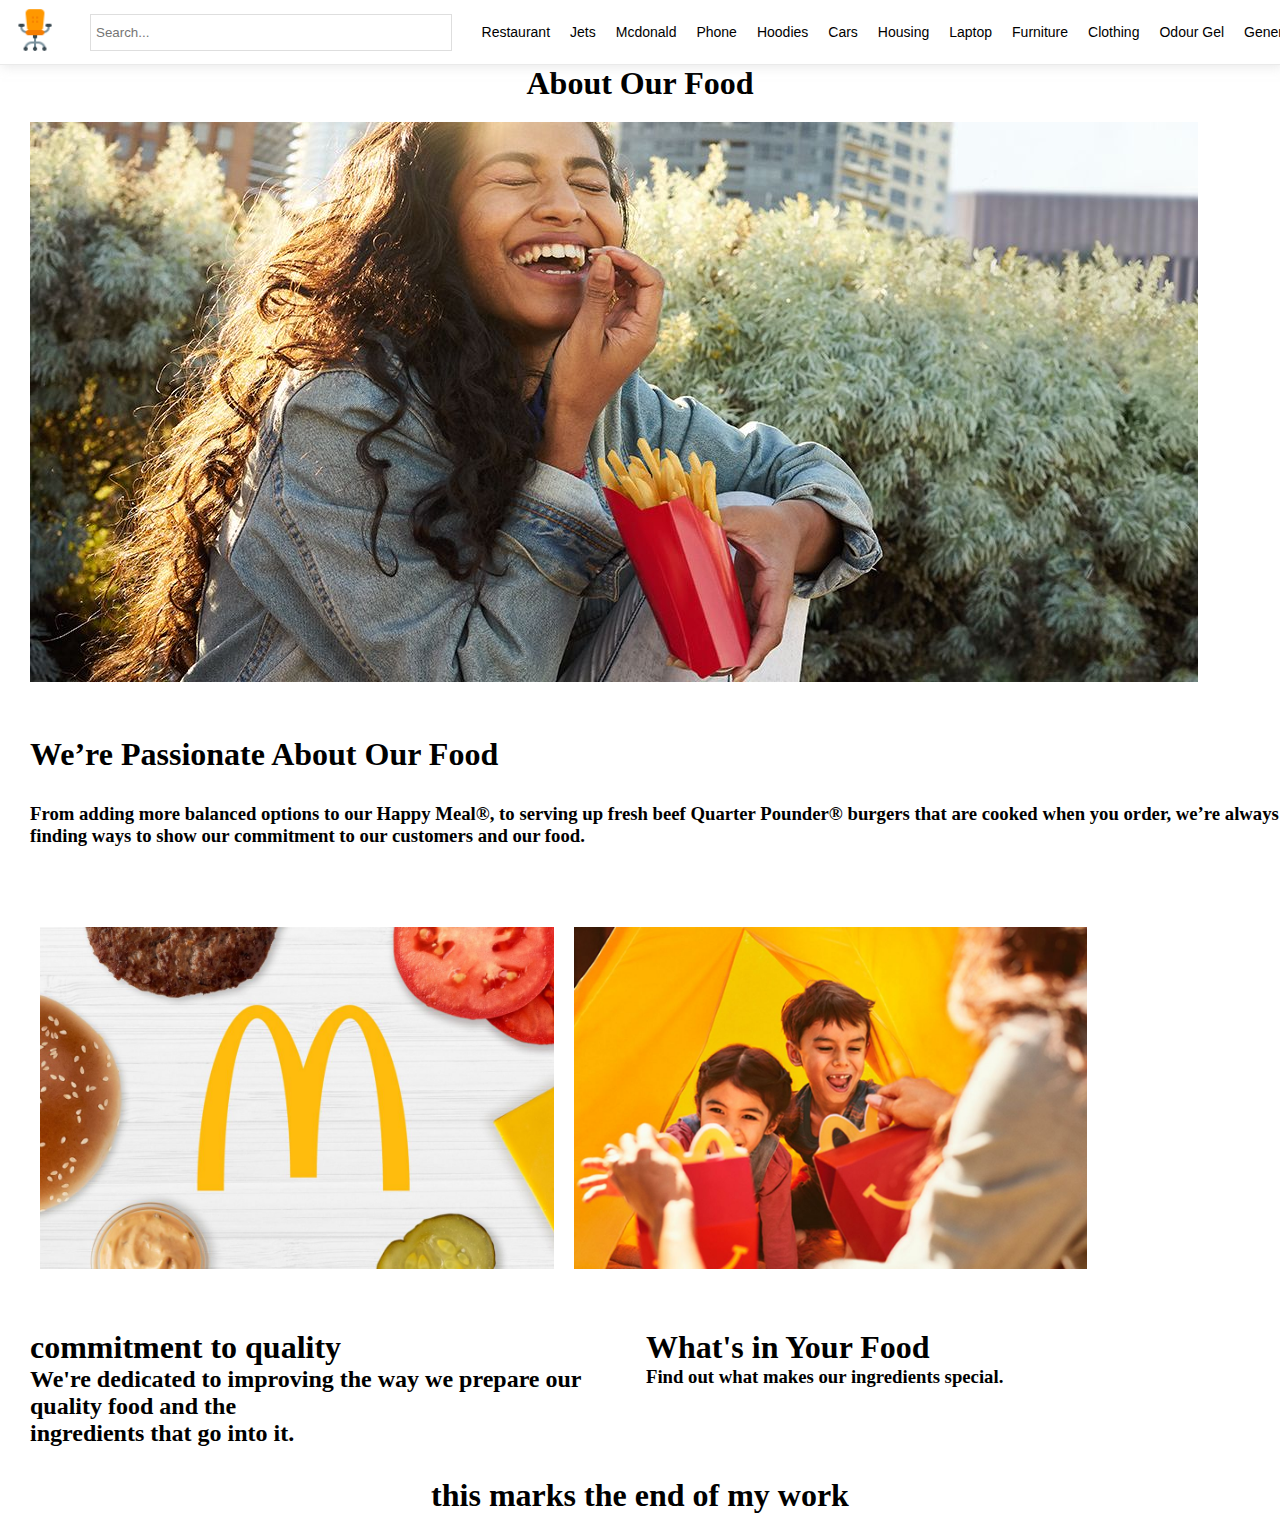
<file: alamin.html>
<!DOCTYPE html>
<html lang="en">
<head>
    <meta charset="UTF-8">
    <meta name="viewport" content="width=device-width, initial-scale=1.0">
    <title>ALAMIN</title>
    <link rel="stylesheet" href="ALAMIN.CSS">
    <link rel="stylesheet" href="style.css">
</head>
<body>
</head>
<body>
  <header class="header">
    <nav class="nav">
      <a href="index.html" class="nav_logo">
        <img src="./images/logo.png" alt="Logo" />
      </a>
      <input type="text" placeholder="Search...">
      <ul class="nav_menu">
        <li><a href="shittu.html">Restaurant</a></li>
        <li><a href="jeph.html">Jets</a></li>
        <li><a href="alamin.html">Mcdonald</a></li>
        <li><a href="phone.html">Phone</a></li>
        <li><a href="hoodies.html">Hoodies</a></li>
        <li><a href="cars.html">Cars</a></li>
        <li><a href="housing.html">Housing</a></li>
        <li><a href="laptop.html">Laptop</a></li>
        <li><a href="furnitures.html">Furniture</a></li>
        <li><a href="clothing.html">Clothing</a></li>
        <li><a href="nas.html">Odour Gel</a></li>
        <li><a href="generator.html">Generator</a></li>
      </ul>
    </nav>
    <div class="nav_clear"></div>
  </header>
 <section class="part1">
    <div class="maintext">
        <h1>About Our Food</h1>
    </div>
    <div class="project_image1">
        <img src="alamin/project 2 image 1.jpeg" alt="" class="image1">
    </div>
    <div class="secondtext">
        <h1>We’re Passionate About Our Food</h1>
    </div>
    <div class="thirdtext">
        <h3>From adding more balanced options to our Happy Meal®, to serving up fresh beef Quarter Pounder® burgers that are cooked when you order, we’re always finding ways to show our commitment to our customers and our food. </h3>
    </div>
    <div class="firstpic">
        <img src="alamin/project 2 pic 2.jpeg" alt=""class="pic2">
        <img src="alamin/pic 3.jpeg" alt="" class="pic3">
        </div>
        <div class="parenttext">
            <div class="fourthtext">
                <h1> commitment to quality</h1>
            <div class="fifthtext">
                <h2>We're dedicated to improving the way we prepare our quality food and the <br> ingredients that go into it.</h2>
            </div>
        </div>
       <div class="sixthtext">
        <h1>What's in Your Food</h1>
        <div class="seventh text">
            <h3>Find out what makes our ingredients special.</h3>
        </div>
       </div>

        </div>
 </section>
    
</body>
<footer class="footer">
    <h1>this marks the end of my work</h1>

</footer>
</html>
</file>
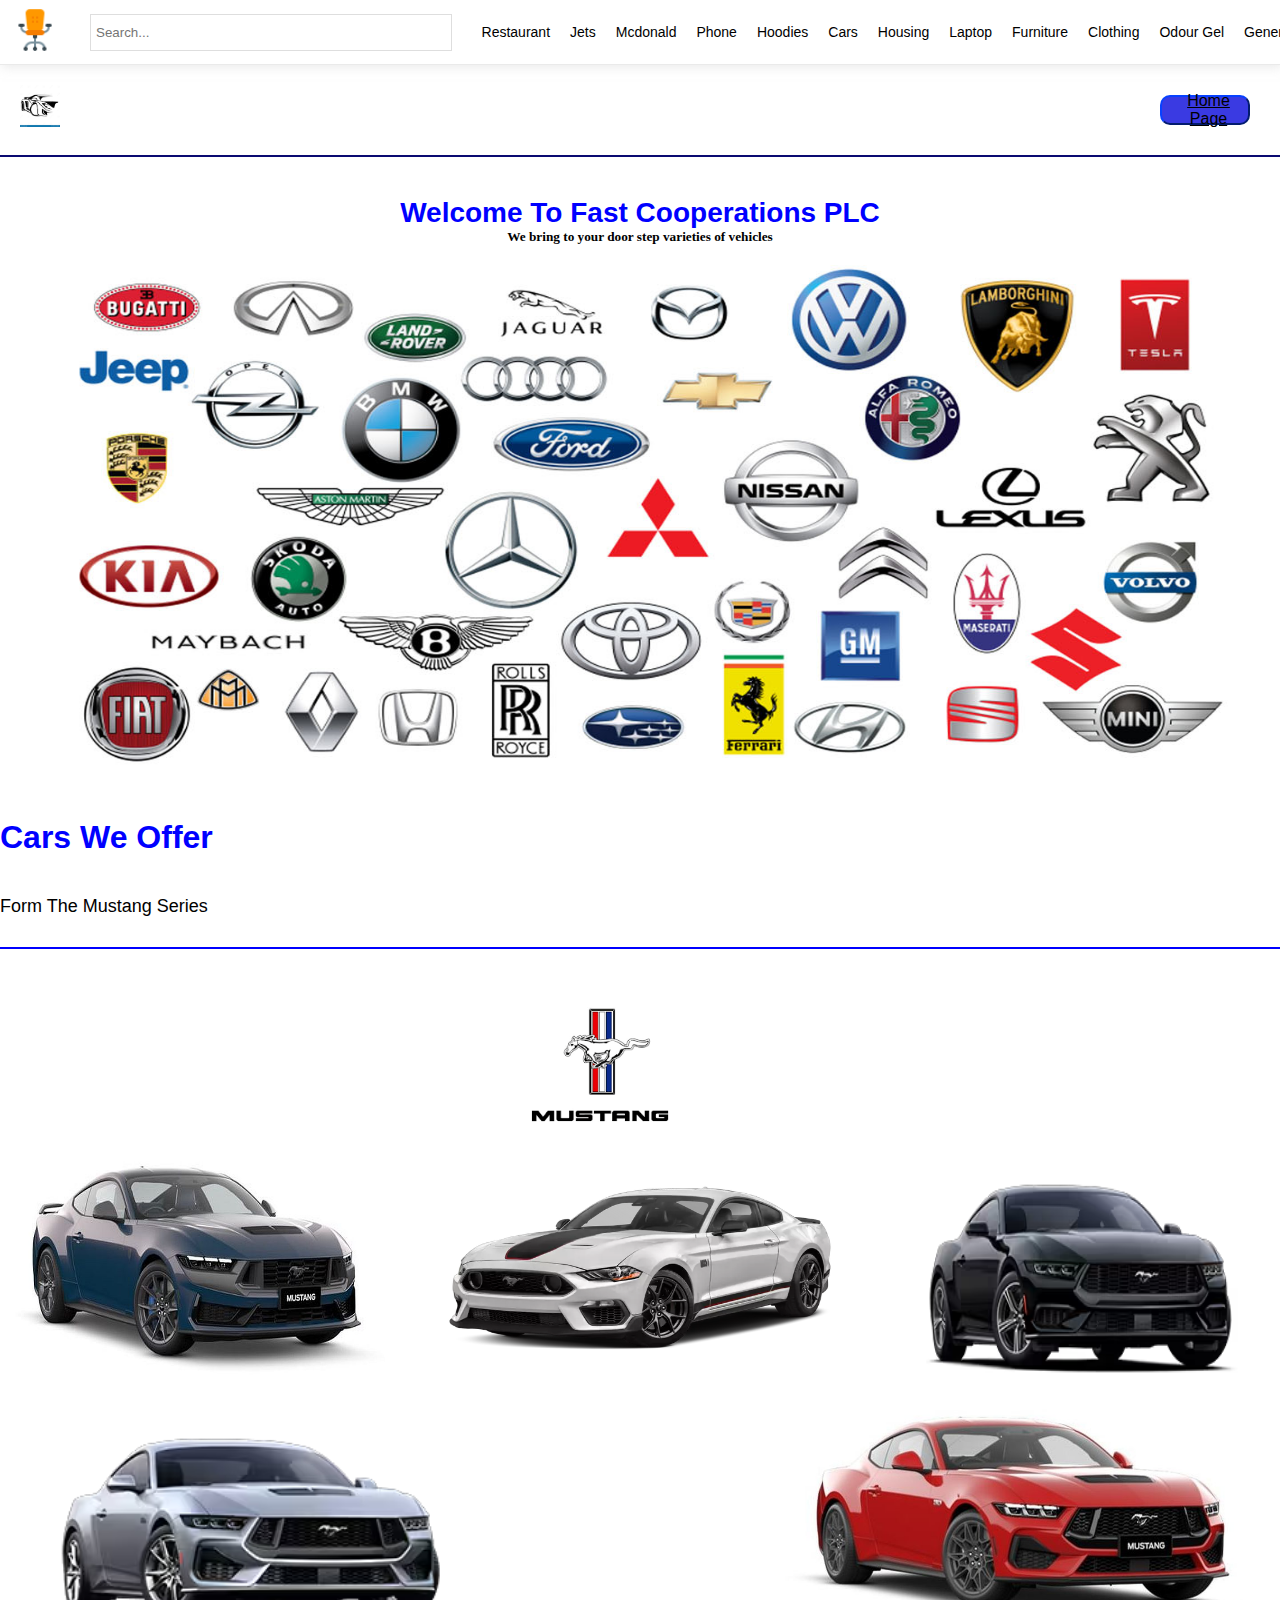
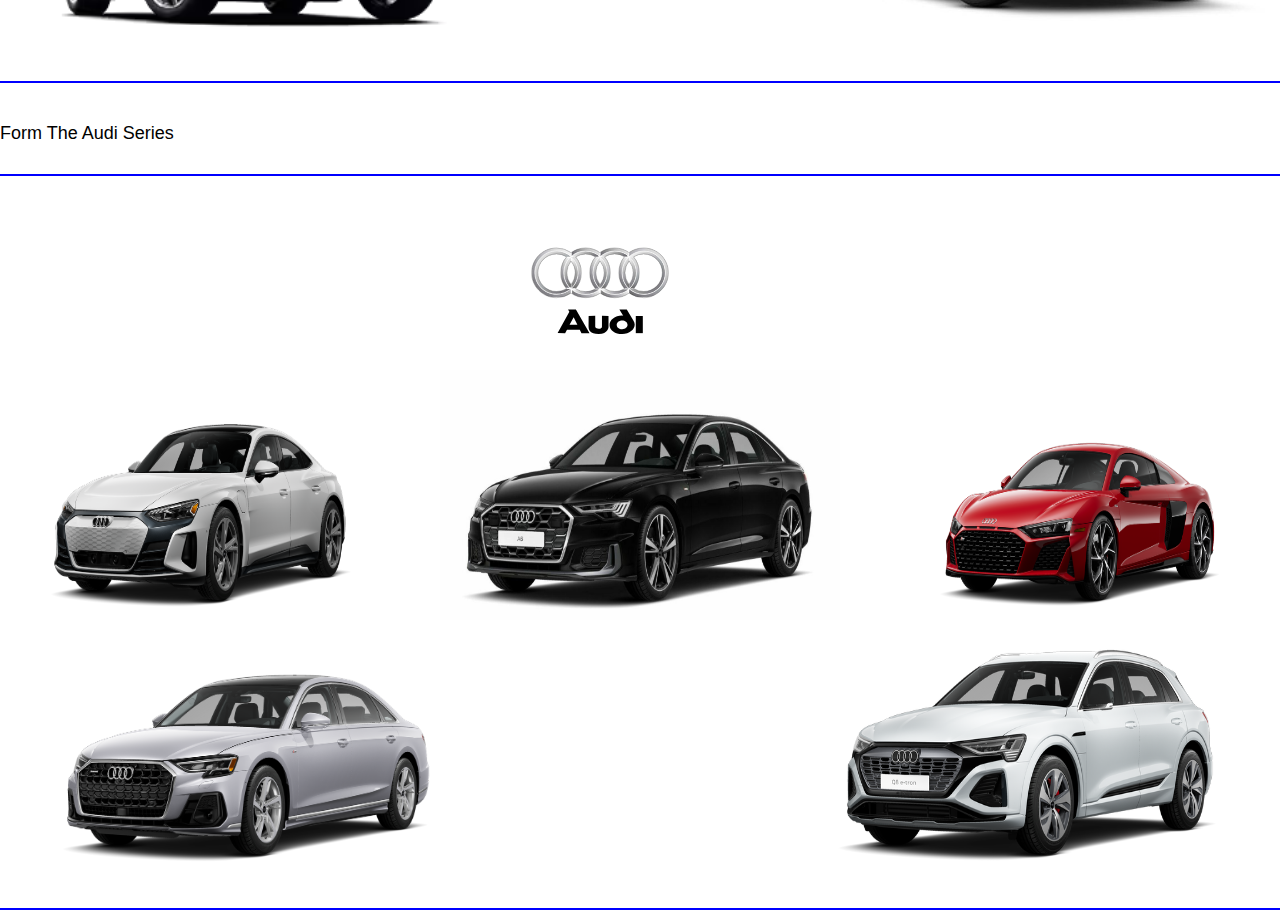
<file: cars.html>
<!DOCTYPE html>
<html lang="en">
<head>
    <meta charset="UTF-8">
    <meta name="viewport" content="width=device-width, initial-scale=1.0">
    <title>CARS COMMERCE</title>
    <link rel="stylesheet" href="cars.css">
    <link rel="stylesheet" href="style.css">
</head>
<body>
    <header class="header">
        <nav class="nav">
          <a href="index.html" class="nav_logo">
            <img src="./images/logo.png" alt="Logo" />
          </a>
          <input type="text" placeholder="Search...">
          <ul class="nav_menu">
            <li><a href="shittu.html">Restaurant</a></li>
            <li><a href="jeph.html">Jets</a></li>
            <li><a href="alamin.html">Mcdonald</a></li>
            <li><a href="phone.html">Phone</a></li>
            <li><a href="hoodies.html">Hoodies</a></li>
            <li><a href="cars.html">Cars</a></li>
            <li><a href="housing.html">Housing</a></li>
            <li><a href="laptop.html">Laptop</a></li>
            <li><a href="furnitures.html">Furniture</a></li>
            <li><a href="clothing.html">Clothing</a></li>
            <li><a href="nas.html">Odour Gel</a></li>
            <li><a href="generator.html">Generator</a></li>
          </ul>
        </nav>
        <div class="nav_clear"></div>
      </header>
    <div class="con">
        <div class="logo">
<img src="image3/images.png" alt="">
        </div>
        <div class="items">
            <ul>
                <button><a title="home.page" href="index.html"><li>Home Page</li></a></button>
                
            </ul>
        </div>
        
    </div>

    <div class="doom"> 
        <b><p>Welcome To Fast Cooperations PLC</p></b>
        <h5>We bring to your door step varieties of vehicles</h5>
    </div>
        <div class="man">
<img src="image3/lagg.jpg" alt="">
        </div>

        <div class="oll">
            <div class="kim">
                <h1>Cars We Offer</h1>
                <p>Form The Mustang Series</p>
            </div>
            <div class="inn"></div>
            <div class="mus">
                <img src="image3/mustang logo.png" alt="">
            </div>

            <div class="tol">
            <div class="tun">
                <img src="image3/0ETT24.jpg" alt="">
            </div>
            <div class="tun">
                <img src="image3/car1.webp" alt="">
            </div>
            <div class="tun">
                <img src="image3/car2.avif" alt="">
            </div>
        </div>
            <div class="til">
                <div class="tune">
                    <img src="image3/car3.avif" alt="">
                </div>
                <div class="tune">
                    <img src="image3/car4.jpg" alt="">
                </div>
                
                    
                
        

        </div>
        <div class="inn"></div>



        <div class="kim">
            
            <p>Form The Audi Series</p>
        </div>
        <div class="inn"></div>
        <div class="mus">
            <img src="image3/audilogo.svg" alt="">
        </div>

        <div class="tol">
        <div class="tun">
            <img src="image3/audi1.png" alt="">
        </div>
        <div class="tun">
            <img src="image3/audi2.jpg" alt="">
        </div>
        <div class="tun">
            <img src="image3/audi3.png" alt="">
        </div>
    </div>
        <div class="til">
            <div class="tune">
                <img src="image3/audi4.png" alt="">
            </div>
            <div class="tune">
                <img src="image3/audi5.png" alt="">
            </div>
            </div>
    <div class="inn"></div>

</body>
</html>
</file>
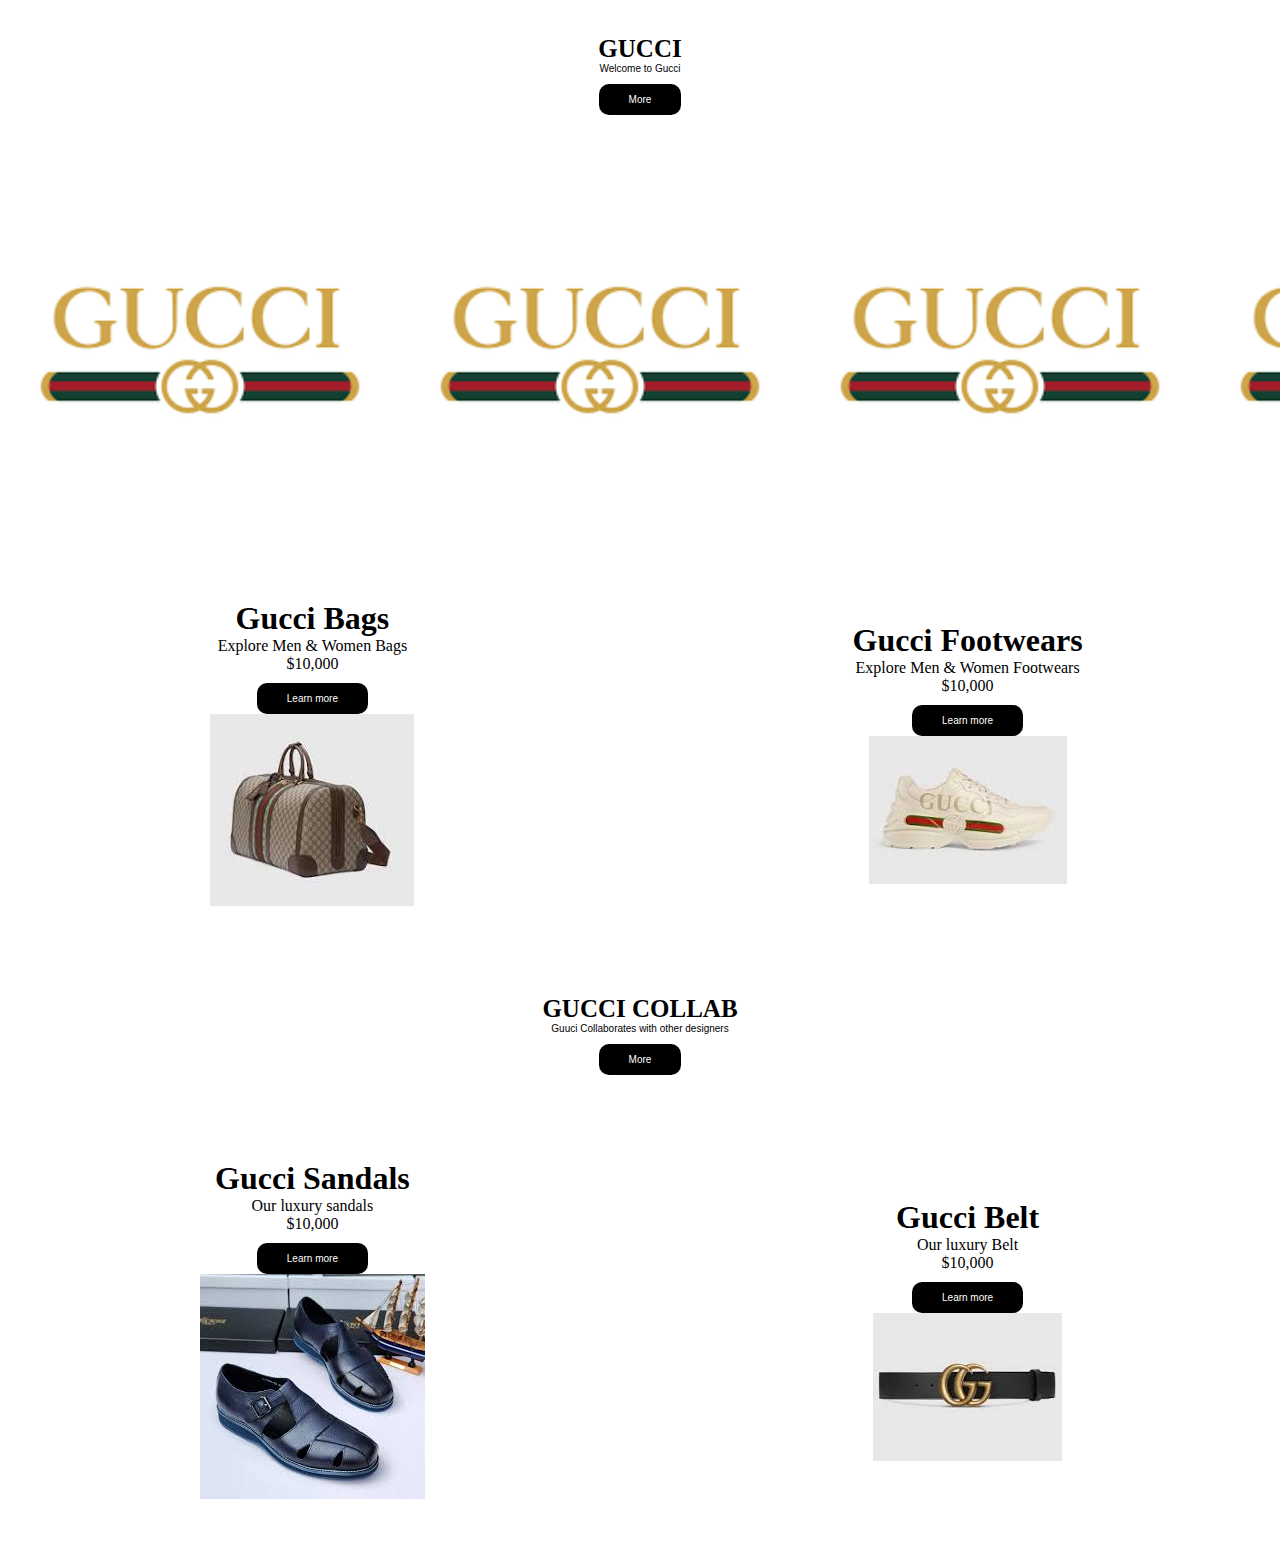
<file: clothing.html>
<!DOCTYPE html>
<html lang="en">
<head>
  <meta charset="UTF-8">
<link rel="stylesheet" href="clothing.css">
  <meta name="viewport" content="width=device-width, initial-scale=1.0">
  <title>Document</title>
</head>
<body>
  <div class="section">
    <div>
      <h1>GUCCI</h1>
      <p>Welcome to Gucci</p>
      <button class="btn">More</button>
    </div>
  </div>
  <div class="image-section-one">
    <div></div>
    <!-- <div class="right-column">
      <div>
        <h2>GUCCI WEARS</h2>
        <p>Explore Men & Women Clothings</p>
        <button class="btn">Learn more</button>
      </div>
    </div> -->
    <div></div>
  </div>
  <div class="image-section-two">
    <div class="column">
      <div class="column-container">
        <h1>Gucci Bags</h1>
        <p>Explore Men & Women Bags</p>
        <p>$10,000</p>
        <div class="btn-container">
          <button class="btn">Learn more</button>
        </div>
        <img src="Image/dufflebag.jpeg" alt="" />
      </div>
    </div>
    <div class="column">
      <div class="column-container">
        <h1>Gucci Footwears</h1>
        <p>Explore Men & Women Footwears</p>
        <p>$10,000</p>
        <div class="btn-container">
          <button class="btn">Learn more</button>
        </div>
        <img src="Image/gucci shoe.jpeg" alt="" />
      </div>
    </div>
  </div>
  <div class="section">
    <div>
      <h1>GUCCI COLLAB</h1>
      <p>Guuci Collaborates with other designers</p>
      
      <button class="btn">More</button>
    </div>
  </div>

  <div class="image-section-two">
    <div class="column">
      <div class="column-container">
        <h1>Gucci Sandals</h1>
        <p>Our luxury sandals</p>
        <p>$10,000</p>
        <div class="btn-container">
          <button class="btn">Learn more</button>
        </div>
        <img src="Image/blackleathersandals.jpeg" alt="" />
      </div>
    </div>
    <div class="column">
      <div class="column-container">
        <h1>Gucci Belt</h1>
        <p>Our luxury Belt</p>
        <p>$10,000</p>
        <div class="btn-container">
          <button class="btn">Learn more</button>
        </div>
        <img src="Image/gucci belt.jpeg" alt="" />
      </div>
    </div>
</body>
</html>
</file>
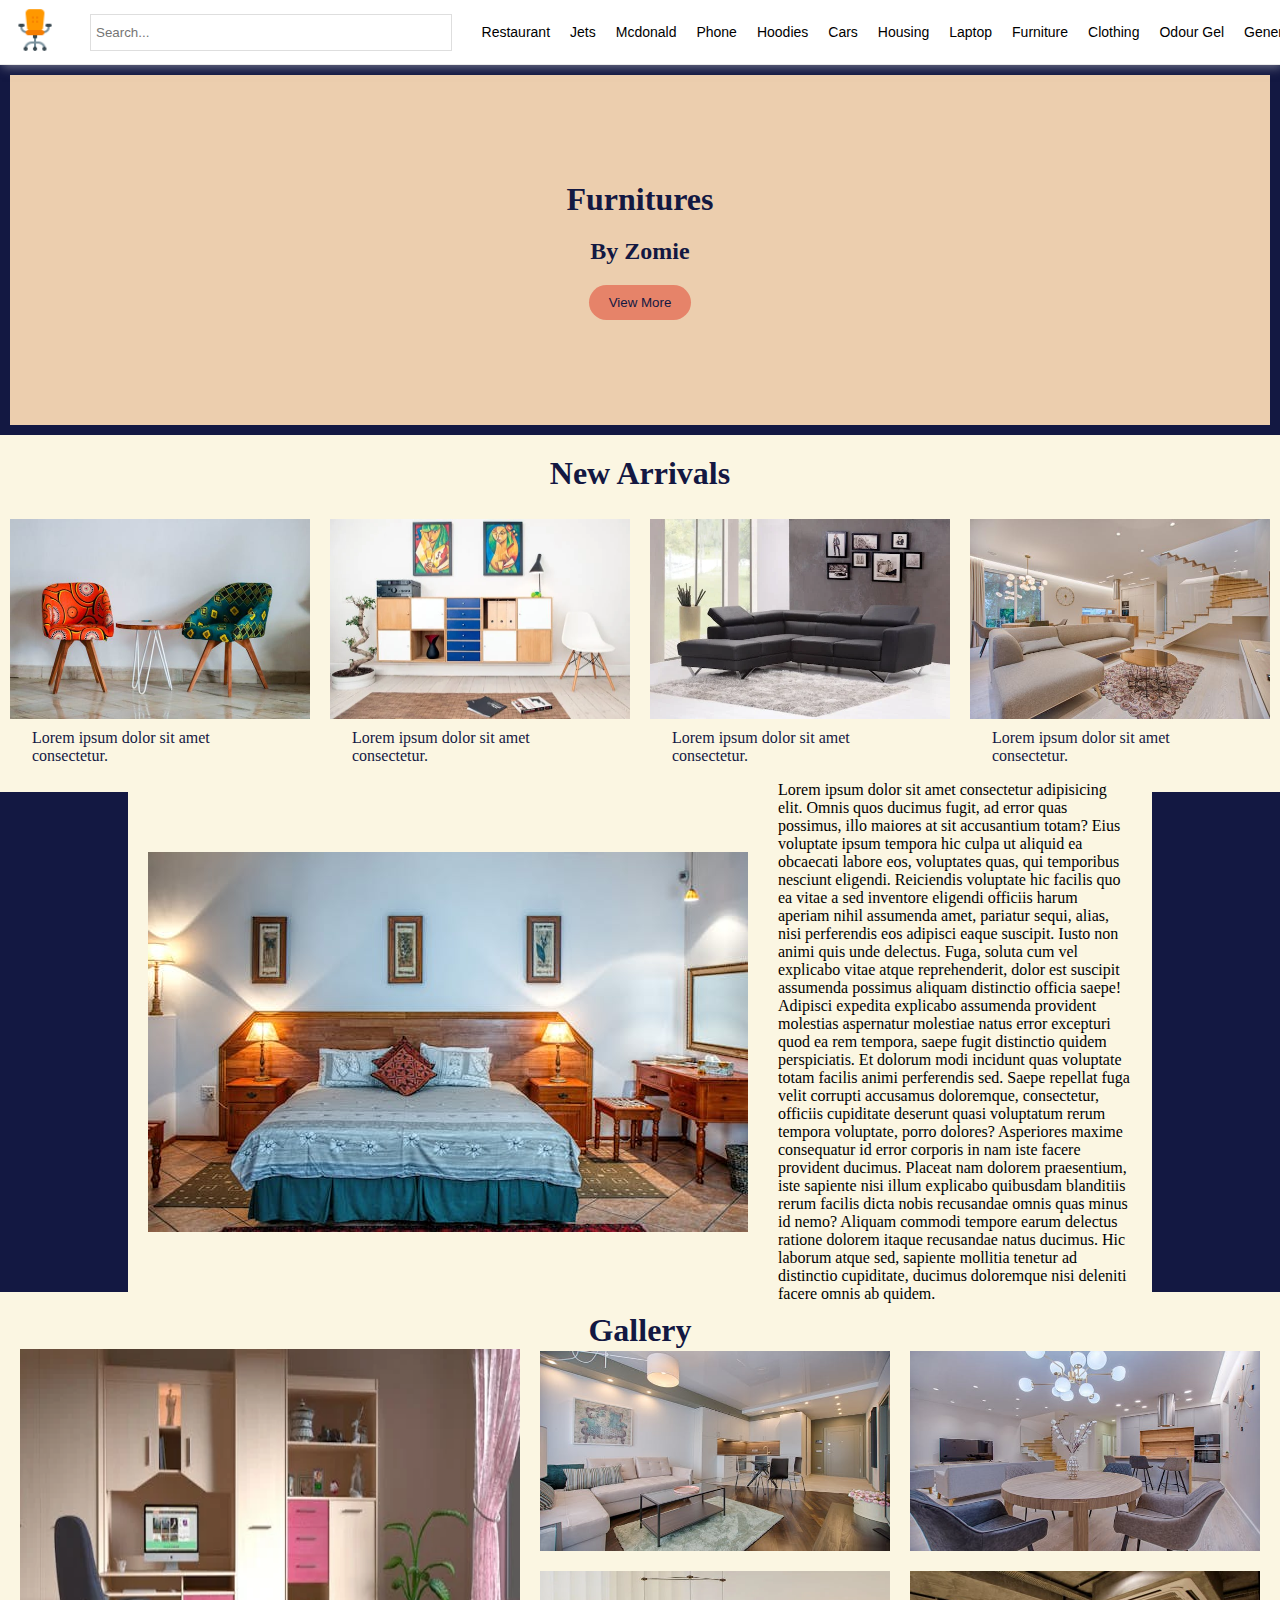
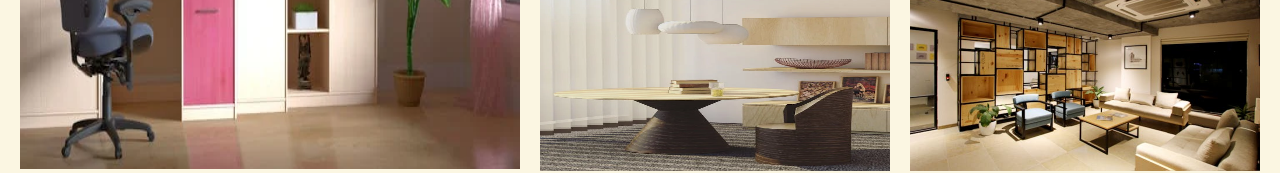
<file: furniture.html>
<!DOCTYPE html>
<html lang="en">
<head>
    <meta charset="UTF-8">
    <meta name="viewport" content="width=device-width, initial-scale=1.0">
    <title>Document</title>
    <link rel="stylesheet" href="furniture.css">
    <link rel="stylesheet" href="style.css">
</head>
<body>
    <header class="header">
        <nav class="nav">
          <a href="index.html" class="nav_logo">
            <img src="./images/logo.png" alt="Logo" />
          </a>
          <input type="text" placeholder="Search...">
          <ul class="nav_menu">
            <li><a href="shittu.html">Restaurant</a></li>
            <li><a href="jeph.html">Jets</a></li>
            <li><a href="alamin.html">Mcdonald</a></li>
            <li><a href="phone.html">Phone</a></li>
            <li><a href="hoodies.html">Hoodies</a></li>
            <li><a href="cars.html">Cars</a></li>
            <li><a href="housing.html">Housing</a></li>
            <li><a href="laptop.html">Laptop</a></li>
            <li><a href="furnitures.html">Furniture</a></li>
            <li><a href="clothing.html">Clothing</a></li>
            <li><a href="nas.html">Odour Gel</a></li>
            <li><a href="generator.html">Generator</a></li>
          </ul>
        </nav>
        <div class="nav_clear"></div>
      </header>
    <div class="hero">
        <div class="herohero">
            <h1>Furnitures</h1>
            <h2>By Zomie</h2>
            <button>View More</button>
        </div>
    </div>

    <h1 class="na">New Arrivals</h1>
    <div class="chinazom_div">
        <div class="chinazom_child_div">
            <img src="images/item 1.jpeg" alt="">
            <p>Lorem ipsum dolor sit amet consectetur.</p>
        </div>
        <div class="chinazom_child_div">
            <img src="images/item2.webp" alt="">
            <p>Lorem ipsum dolor sit amet consectetur.</p>
        </div>
        <div class="chinazom_child_div">
            <img src="images/item3.webp" alt="">
            <p>Lorem ipsum dolor sit amet consectetur.</p>
        </div>
        <div class="chinazom_child_div">
            <img src="images/item4.jpeg" alt="">
            <p>Lorem ipsum dolor sit amet consectetur.</p>
        </div>
        </div>

    <div class="chi_div_case">
        <div class="chi_div">
            <img src="images/item10.jpeg" alt="">
            <p>Lorem ipsum dolor sit amet consectetur adipisicing elit. Omnis quos ducimus fugit, ad error quas possimus, illo maiores at sit accusantium totam? Eius voluptate ipsum tempora hic culpa ut aliquid ea obcaecati labore eos, voluptates quas, qui temporibus nesciunt eligendi. Reiciendis voluptate hic facilis quo ea vitae a sed inventore eligendi officiis harum aperiam nihil assumenda amet, pariatur sequi, alias, nisi perferendis eos adipisci eaque suscipit. Iusto non animi quis unde delectus. Fuga, soluta cum vel explicabo vitae atque reprehenderit, dolor est suscipit assumenda possimus aliquam distinctio officia saepe! Adipisci expedita explicabo assumenda provident molestias aspernatur molestiae natus error excepturi quod ea rem tempora, saepe fugit distinctio quidem perspiciatis. Et dolorum modi incidunt quas voluptate totam facilis animi perferendis sed. Saepe repellat fuga velit corrupti accusamus doloremque, consectetur, officiis cupiditate deserunt quasi voluptatum rerum tempora voluptate, porro dolores? Asperiores maxime consequatur id error corporis in nam iste facere provident ducimus. Placeat nam dolorem praesentium, iste sapiente nisi illum explicabo quibusdam blanditiis rerum facilis dicta nobis recusandae omnis quas minus id nemo? Aliquam commodi tempore earum delectus ratione dolorem itaque recusandae natus ducimus. Hic laborum atque sed, sapiente mollitia tenetur ad distinctio cupiditate, ducimus doloremque nisi deleniti facere omnis ab quidem.</p>
        </div>
    </div>

    <h1 class="na">Gallery</h1>
    <div class="anewdiv">
        <div><img src="images/item9.webp" alt="" class="adi"></div>
        <div class="anewdivc">
            <img src="images/item6.jpeg" alt="">
            <img src="images/item8.webp" alt="">
        </div>
        <div class="anewdivc">
            <img src="images/item7.jpeg" alt="">
            <img src="images/item11.jpeg" alt="">
        </div>
    </div>
</body>
</html>
</file>
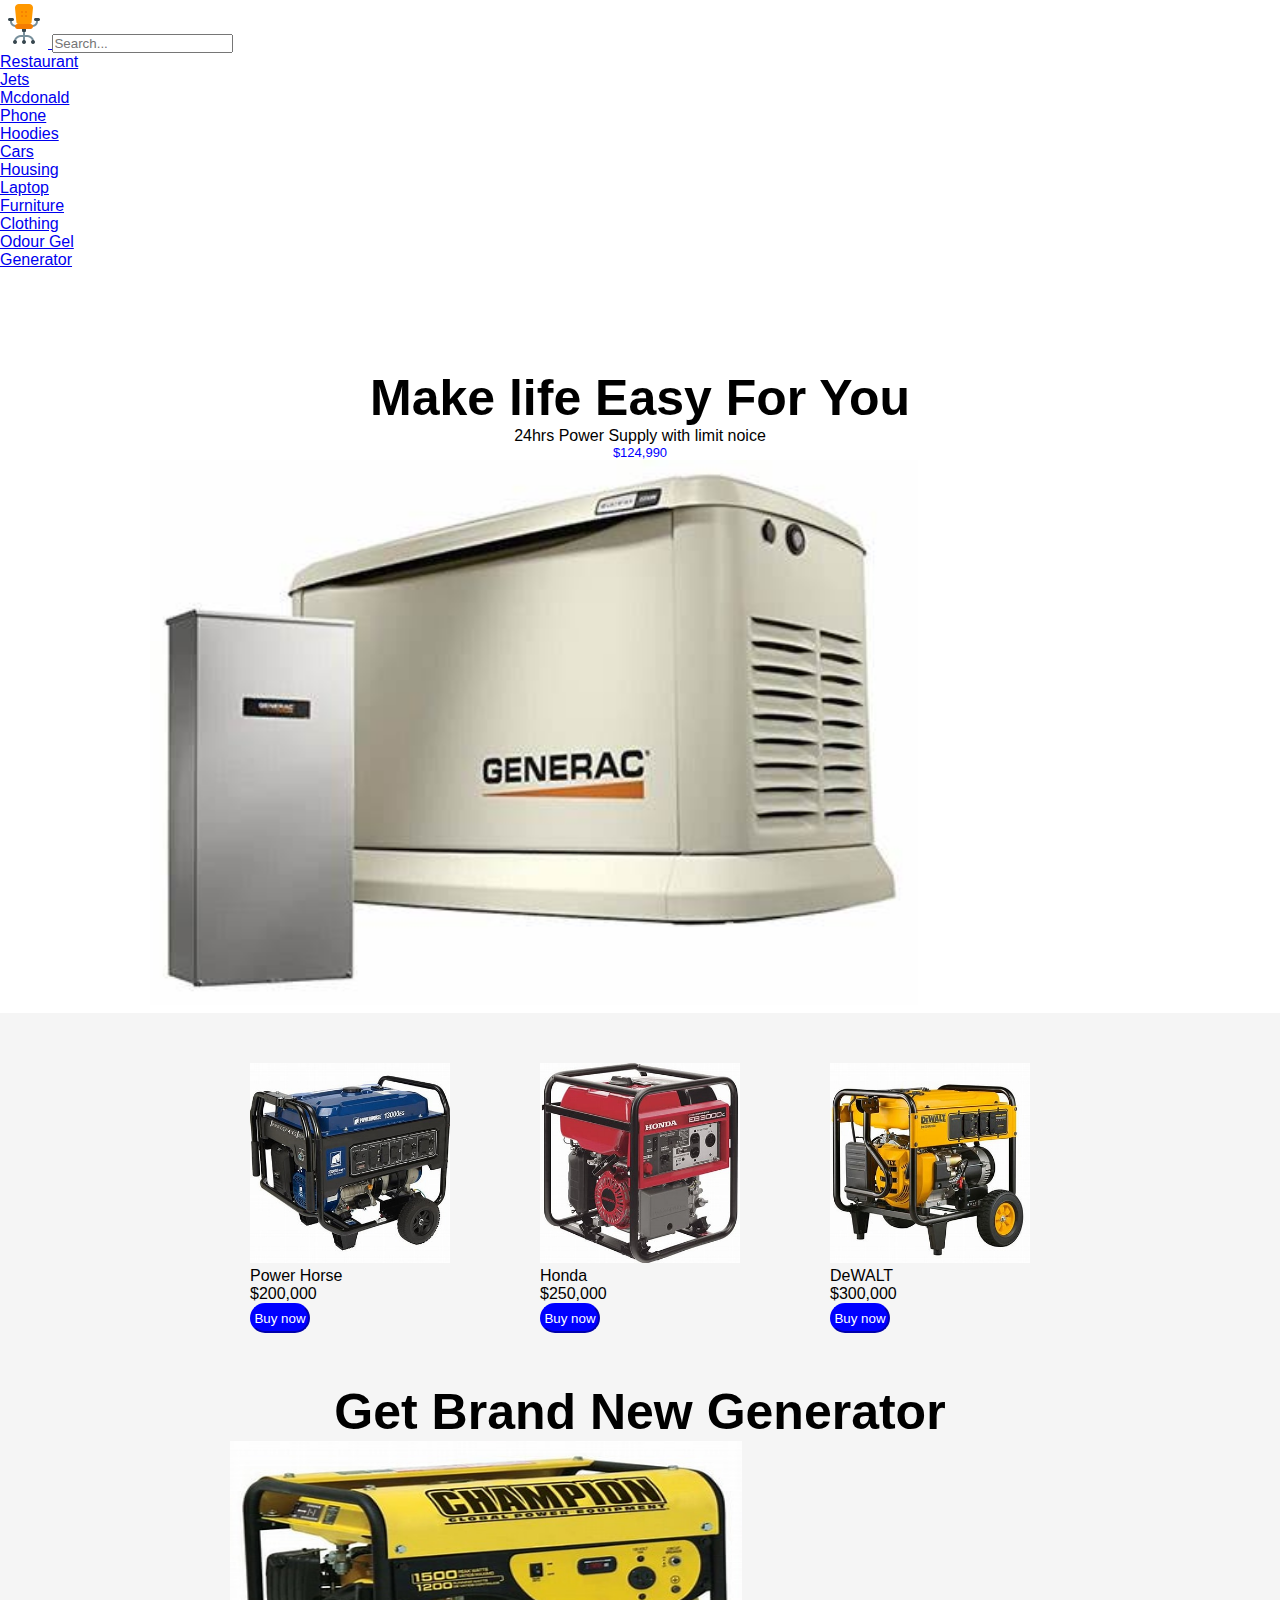
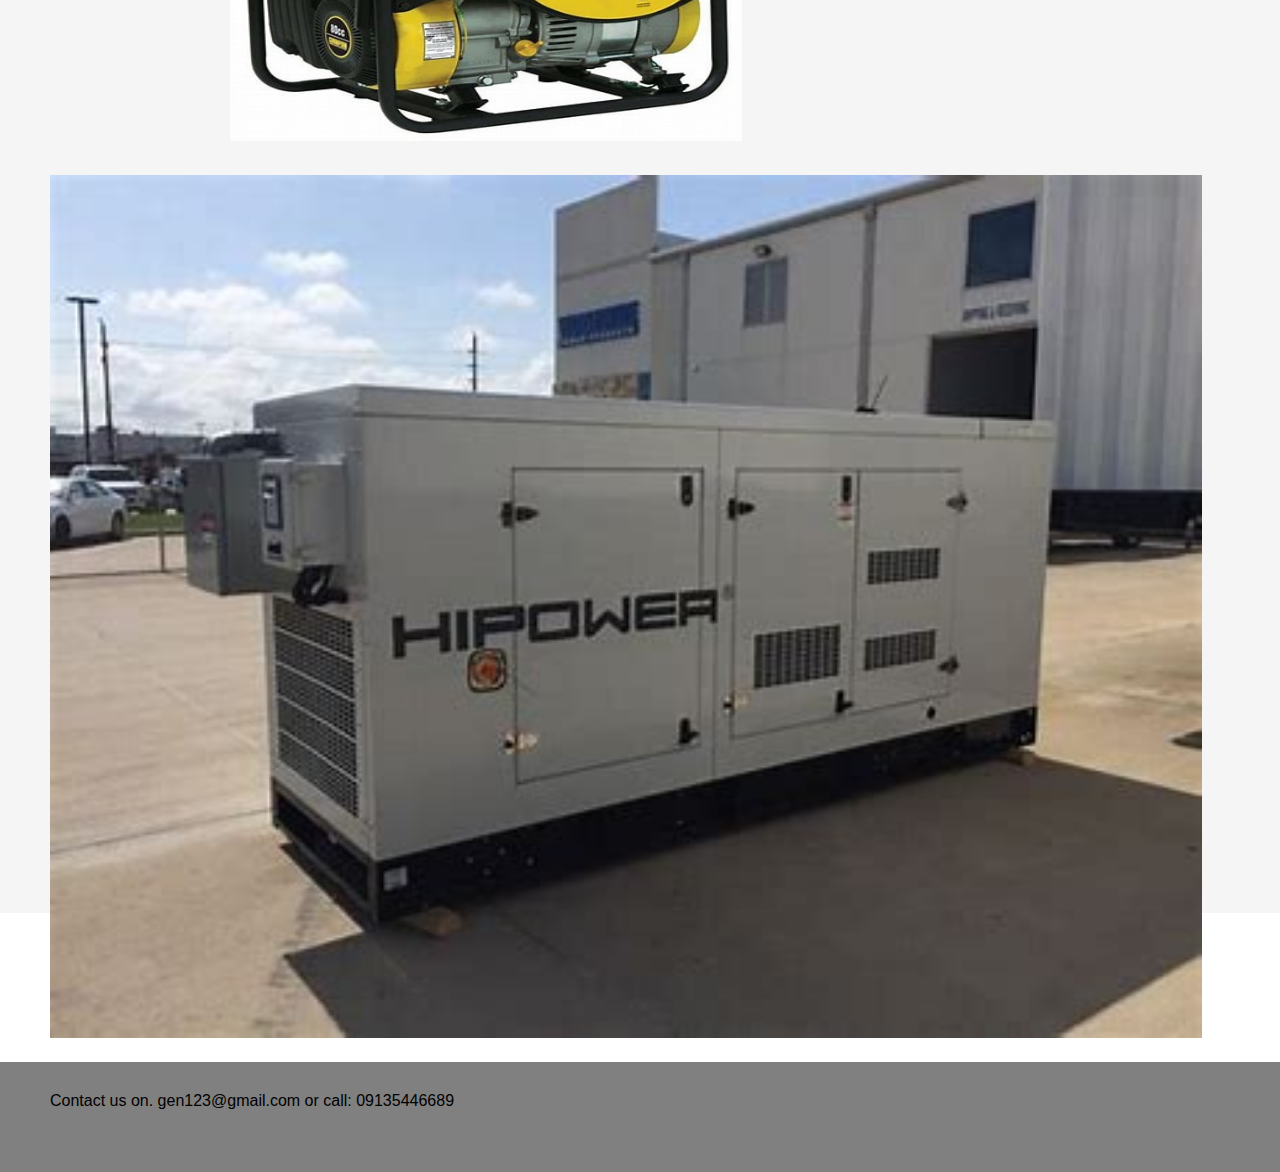
<file: generator.html>
<!DOCTYPE html>
<html lang="en">
<head>
    <meta charset="UTF-8">
    <meta name="viewport" content="width=device-width, initial-scale=1.0">
    <link rel="stylesheet" href="gen.css">
    <title>Document</title>
</head>
<body>
    <header class="header">
        <nav class="nav">
          <a href="index.html" class="nav_logo">
            <img src="./images/logo.png" alt="Logo" />
          </a>
          <input type="text" placeholder="Search...">
          <ul class="nav_menu">
            <li><a href="shittu.html">Restaurant</a></li>
            <li><a href="jeph.html">Jets</a></li>
            <li><a href="alamin.html">Mcdonald</a></li>
            <li><a href="phone.html">Phone</a></li>
            <li><a href="hoodies.html">Hoodies</a></li>
            <li><a href="cars.html">Cars</a></li>
            <li><a href="housing.html">Housing</a></li>
            <li><a href="laptop.html">Laptop</a></li>
            <li><a href="furnitures.html">Furniture</a></li>
            <li><a href="clothing.html">Clothing</a></li>
            <li><a href="nas.html">Odour Gel</a></li>
            <li><a href="generator.html">Generator</a></li>
          </ul>
        </nav>
        <div class="nav_clear"></div>
      </header>
    <div class="gen_1">
        <p class="text_1">Make life Easy For You</p>
        <p>24hrs Power Supply with limit noice</p>
        <p class="text_3">$124,990</p>
    </div>
    <div>
        <img src="image/pics 3.jfif" alt="" class="img_1">
    </div>
    <div class="nav_1">
        <div  class="img_3">
        <div>
            <img src="image/download 3.jfif" alt="" class="font">
            <div>
                <p>Power Horse</p>
                <p>$200,000</p>
                <button class="botton">Buy now</button>
            </div>
        </div>
        <div>
            <img src="image/download 2.jfif" alt="" class="font">
            <div>
                <p>Honda</p>
                <p>$250,000</p>
                <button class="botton">Buy now</button>
            </div>
        </div>
        <div>
            <img src="image/download 1.jfif" alt="" class="font">
            <div>
                <p>DeWALT</p>
                <p>$300,000</p>
                <button class="botton">Buy now</button>
            </div>
        </div>
        </div>
        <div class="text_5">
            <p>Get Brand New Generator</p>
        </div>
            <div>
                <img src="image/download 4.jfif" alt="" class="photo_1">
            </div>
            <div>
                <img src="image/pics 1.jfif" alt="" class="photo_5">
            </div>
            <footer class="ola">
                Contact us on. gen123@gmail.com or call: 09135446689
            </footer>
       
    </div>
   
</body>
</html>
</file>
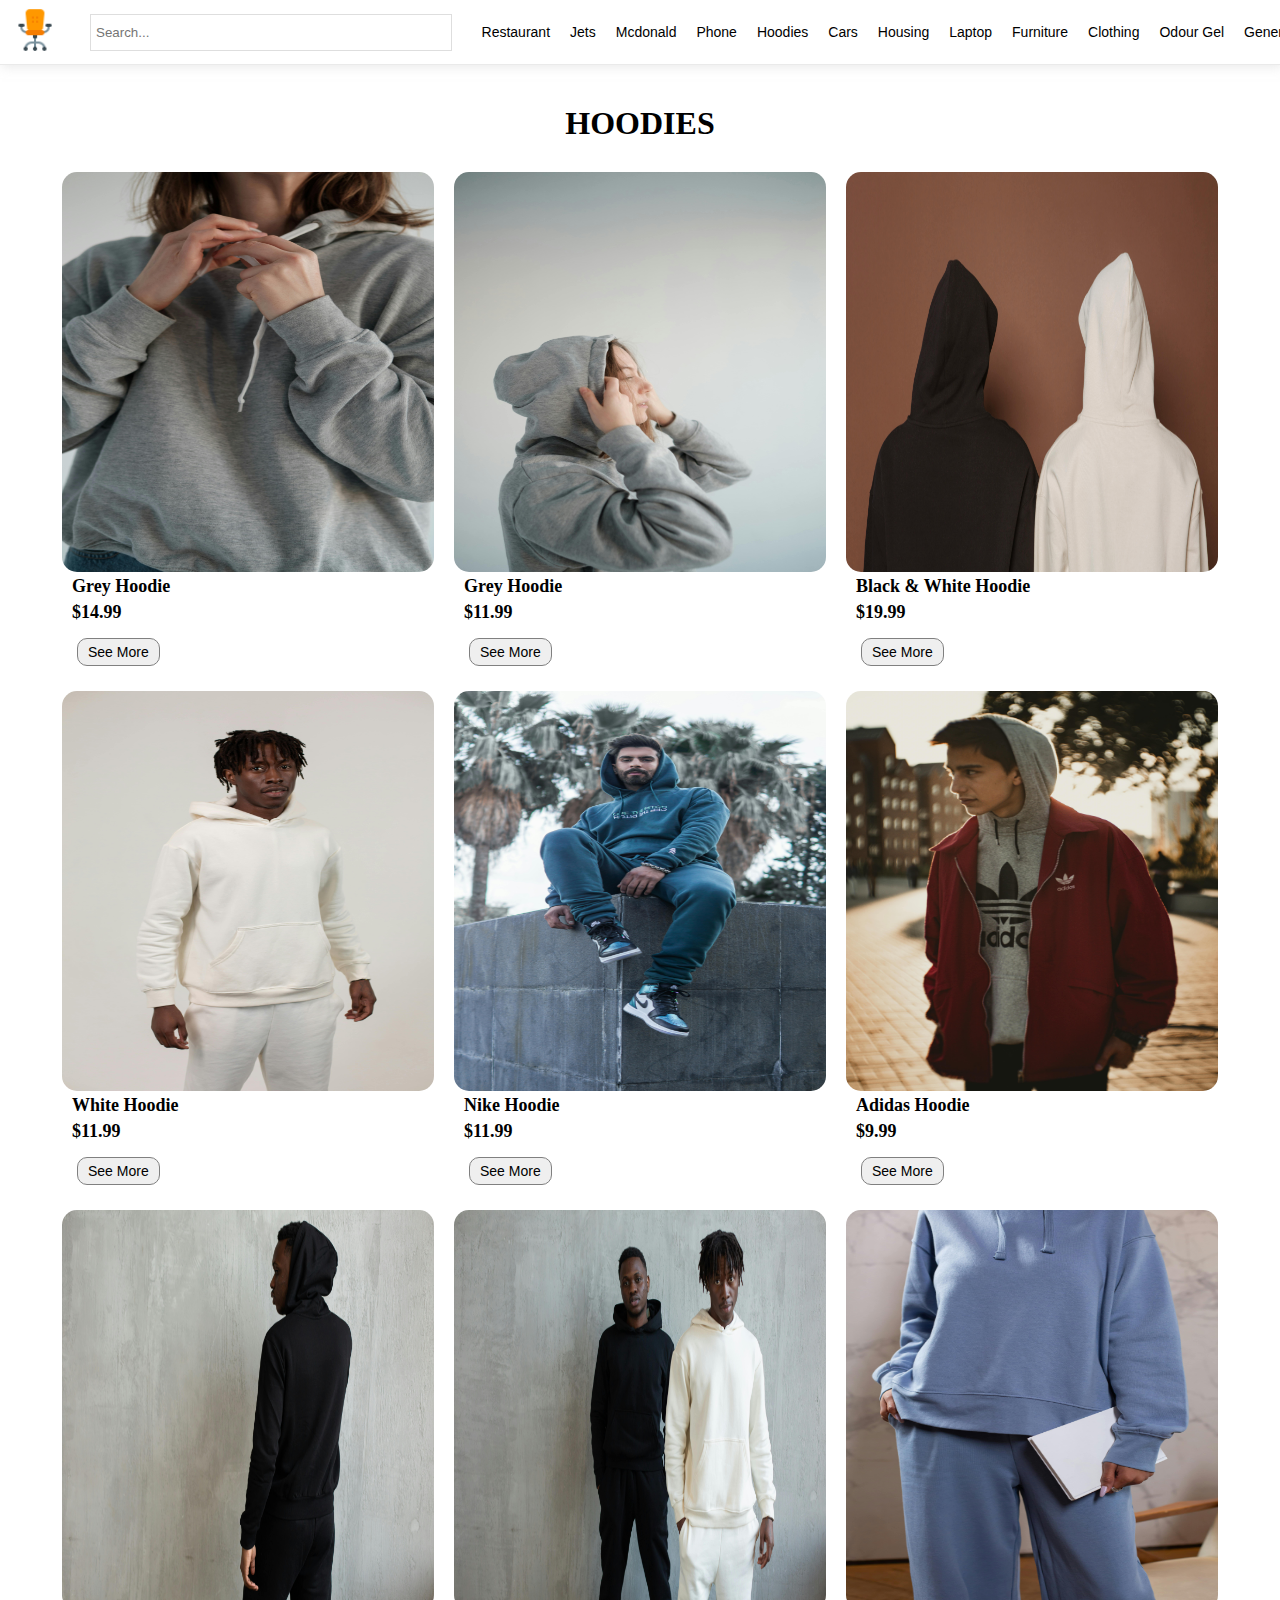
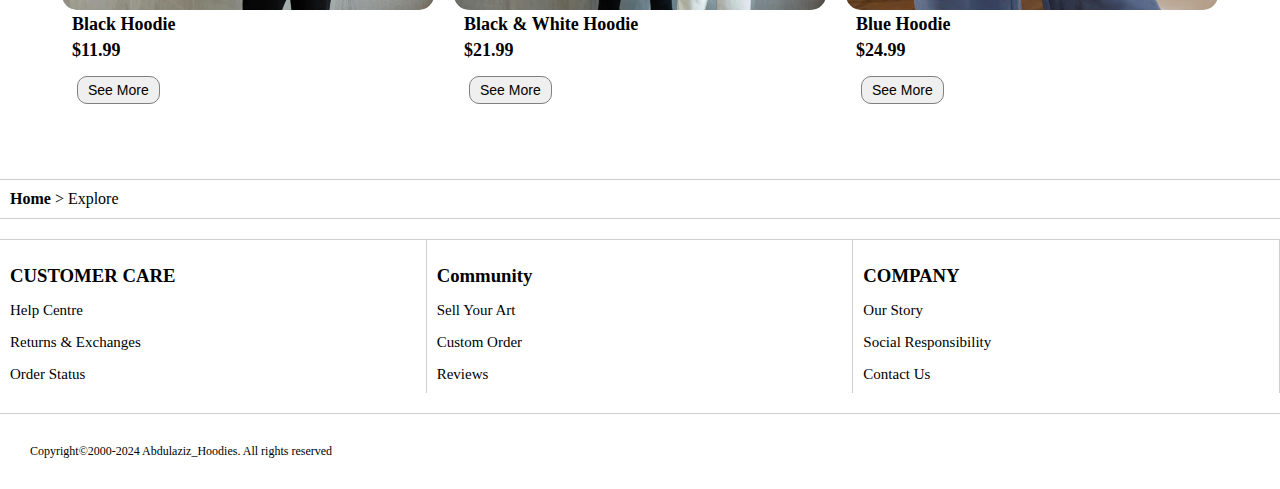
<file: hoodies.html>
<!DOCTYPE html>
<html lang="en">
<head>
    <meta charset="UTF-8">
    <meta name="viewport" content="width=device-width, initial-scale=1.0">
    <title>Hoodies</title>
    <link rel="stylesheet" href="hoodies.css">
    <link rel="stylesheet" href="style.css">
</head>
<body>
    <header class="header">
        <nav class="nav">
          <a href="index.html" class="nav_logo">
            <img src="./images/logo.png" alt="Logo" />
          </a>
          <input type="text" placeholder="Search...">
          <ul class="nav_menu">
            <li><a href="shittu.html">Restaurant</a></li>
            <li><a href="jeph.html">Jets</a></li>
            <li><a href="alamin.html">Mcdonald</a></li>
            <li><a href="phone.html">Phone</a></li>
            <li><a href="hoodies.html">Hoodies</a></li>
            <li><a href="cars.html">Cars</a></li>
            <li><a href="housing.html">Housing</a></li>
            <li><a href="laptop.html">Laptop</a></li>
            <li><a href="furnitures.html">Furniture</a></li>
            <li><a href="clothing.html">Clothing</a></li>
            <li><a href="nas.html">Odour Gel</a></li>
            <li><a href="generator.html">Generator</a></li>
          </ul>
        </nav>
        <div class="nav_clear"></div>
      </header>

<div class="hood">
    <h1>HOODIES</h1>
</div>
<div class="hoodies">

    <div class="hoodies-item">
        <img src="img_hoodies/pexels-alena-shekhovtcova-6995861.jpg" alt="Image 1">
        <p class="text">Grey Hoodie</p>
        <p class="price">$14.99</p>
        <div class="button-group">
            <button>See More</button>
        </div>
    </div>

    <div class="hoodies-item">
        <img src="img_hoodies/pexels-alena-shekhovtcova-6995865.jpg" alt="Image 1">
        <p class="text">Grey Hoodie</p>
        <p class="price">$11.99</p>
        <div class="button-group">
            <button>See More</button>
        </div>
    </div>

    <div class="hoodies-item">
        <img src="img_hoodies/pexels-angela-roma-7479825.jpg" alt="Image 1">
        <p class="text">Black & White Hoodie</p>
        <p class="price">$19.99</p>
        <div class="button-group">
            <button>See More</button>
        </div>
    </div>

    <div class="hoodies-item">
        <img src="img_hoodies/pexels-gabby-k-6311503.jpg" alt="Image 1">
        <p class="text">White Hoodie</p>
        <p class="price">$11.99</p>
        <div class="button-group">
            <button>See More</button>
        </div>
    </div>

    <div class="hoodies-item">
        <img src="img_hoodies/pexels-ilyas-7199594.jpg" alt="Image 1">
        <p class="text">Nike Hoodie</p>
        <p class="price">$11.99</p>
        <div class="button-group">
            <button>See More</button>
        </div>
    </div>

    <div class="hoodies-item">
        <img src="img_hoodies/pexels-vlad-52729368-9468836.jpg" alt="Image 1">
        <p class="text">Adidas Hoodie</p>
        <p class="price">$9.99</p>
        <div class="button-group">
            <button>See More</button>
        </div>
    </div>

    <div class="hoodies-item">
        <img src="img_hoodies/pexels-gabby-k-6311682.jpg" alt="Image 1">
        <p class="text">Black Hoodie</p>
        <p class="price">$11.99</p>
        <div class="button-group">
            <button>See More</button>
        </div>
    </div>

    <div class="hoodies-item">
        <img src="img_hoodies/pexels-gabby-k-6311687.jpg" alt="Image 1">
        <p class="text">Black & White Hoodie</p>
        <p class="price">$21.99</p>
        <div class="button-group">
            <button>See More</button>
        </div>
    </div>

    <div class="hoodies-item">
        <img src="img_hoodies/pexels-gabby-k-6373302.jpg" alt="Image 1">
        <p class="text">Blue Hoodie</p>
        <p class="price">$24.99</p>
        <div class="button-group">
            <button>See More</button>
        </div>
    </div>

</div>

<footer>
    <div class="footer-header">
        <p><b>Home</b> > Explore</p>
    </div>
    <div class="footer-content">
        <div class="footer-section">
            <h3>CUSTOMER CARE</h3>
            <p>Help Centre</p>
            <p>Returns & Exchanges</p>
            <p>Order Status</p>

        </div>
        <div class="footer-section">
            <h3>Community</h3>
            <p>Sell Your Art</p>
            <p>Custom Order</p>
            <p>Reviews</p>
        </div>
        <div class="footer-section">
            <h3>COMPANY</h3>
            <p>Our Story</p>
            <p>Social Responsibility</p>
            <p>Contact Us</p>
        </div>
    </div>

    <div class="footer-bottom-text">
        <p>Copyright©2000-2024 Abdulaziz_Hoodies. All rights reserved</p>
    </div>

</footer> 


</body>
</html>
</file>
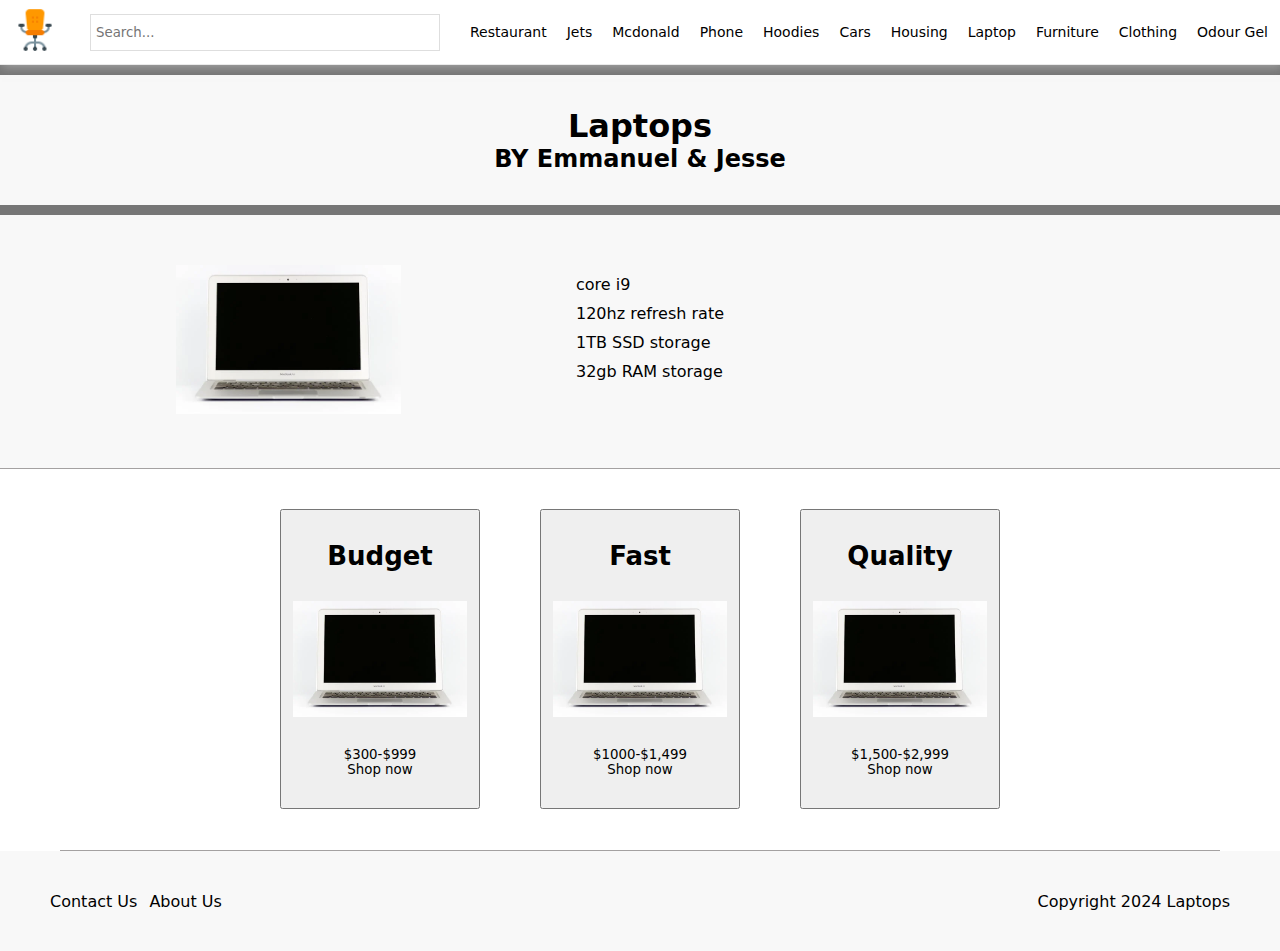
<file: laptop.html>
<!DOCTYPE html>
<html lang="en">
<head>
    <meta charset="UTF-8">
    <meta name="viewport" content="width=device-width, initial-scale=1.0">
    <title>Document</title>
    <link rel="stylesheet" href="laptop.css">
    <link rel="stylesheet" href="style.css">
</head>
<body>
        <header class="header">
      <nav class="nav">
        <a href="index.html" class="nav_logo">
          <img src="./images/logo.png" alt="Logo" />
        </a>
        <input type="text" placeholder="Search...">
        <ul class="nav_menu">
          <li><a href="shittu.html">Restaurant</a></li>
          <li><a href="jeph.html">Jets</a></li>
          <li><a href="alamin.html">Mcdonald</a></li>
          <li><a href="phone.html">Phone</a></li>
          <li><a href="hoodies.html">Hoodies</a></li>
          <li><a href="cars.html">Cars</a></li>
          <li><a href="housing.html">Housing</a></li>
          <li><a href="laptop.html">Laptop</a></li>
          <li><a href="furnitures.html">Furniture</a></li>
          <li><a href="clothing.html">Clothing</a></li>
          <li><a href="nas.html">Odour Gel</a></li>
          <li><a href="generator.html">Generator</a></li>
        </ul>
      </nav>
      <div class="nav_clear"></div>
    </header>
    <div class="banner">
        <h1>Laptops</h1>
        <h2>BY Emmanuel & Jesse</h2>
    </div>
    <div class="laptop_section1">
        <div class="section1_left">
            <a href="" class="link"><img src="/laptop_images/lmage1.webp" alt=""></a>
        </div>
        <div class="section1_right">
            <ul>
                <li>core i9</li>
                <li>120hz refresh rate</li>
                <li>1TB SSD storage</li>
                <li>32gb RAM storage</li>
            </ul>
        </div>
    </div>
    <div class="laptop_section2">
        <button class="link">
            <h2>budget</h2>
            <img src="/laptop_images/lmage1.webp" alt="" >
            <p>$300-$999</p>
            <p>Shop now</p>
      </button>       
       <button class="link">
            <h2>fast</h2>
            <img src="/laptop_images/lmage1.webp" alt="" >
            <p>$1000-$1,499</p>
            <p>Shop now</p>
        </button>      
      <button class="link">
            <h2>quality</h2>
            <img src="/laptop_images/lmage1.webp" alt="" >
            <p>$1,500-$2,999</p>
            <p>Shop now</p>
        </button>
    </div>
    <div class="border"></div>
</body>
<footer>
    <div class="footer_left">
        <p>contact us</p>
        <p>about us</p>
    </div>
    <div class="footer_right">
        <p>copyright 2024 laptops</p>
    </div>
</footer>
</html>
</file>
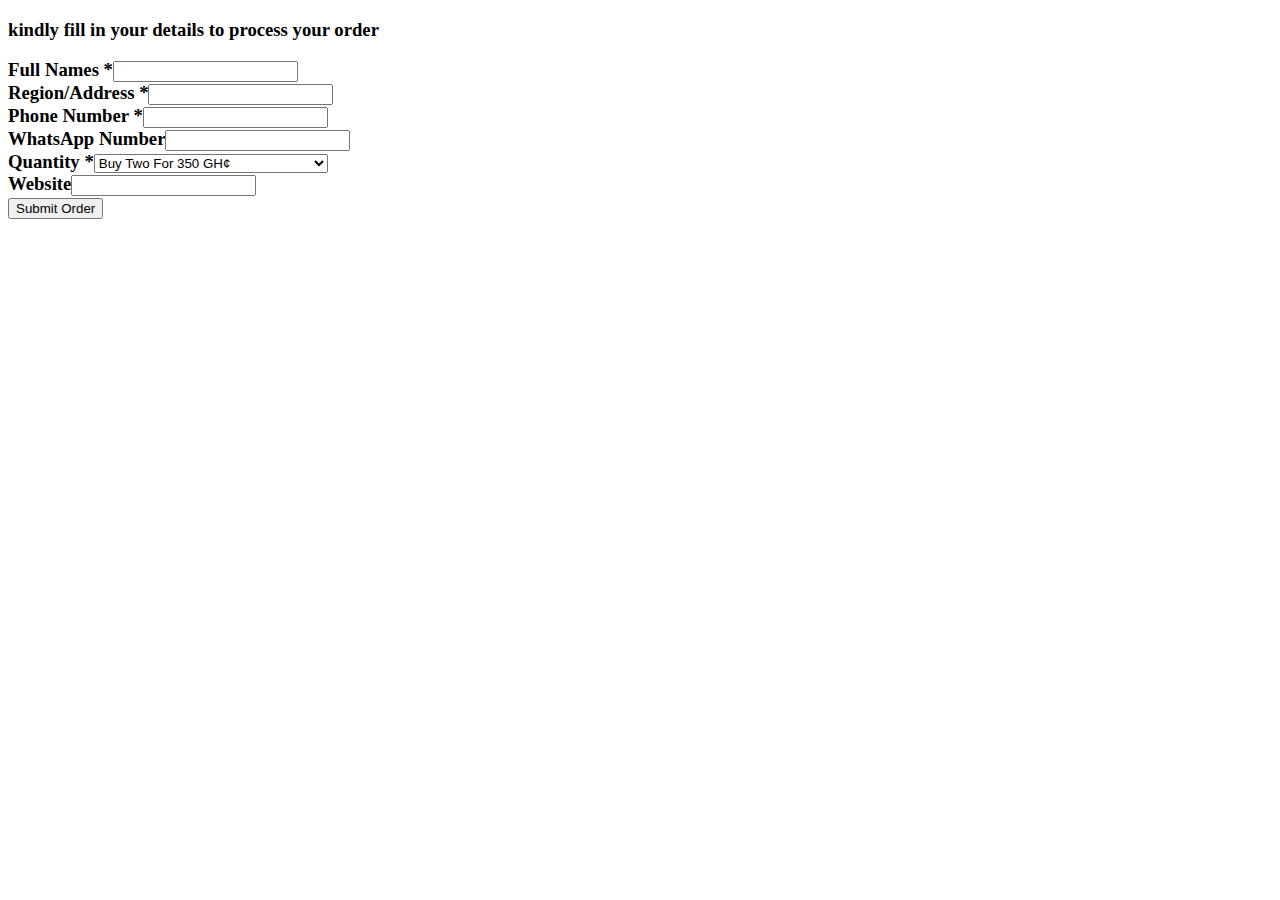
<file: img/download.htm>
<!DOCTYPE html>
<html lang="en-US">
<head>
	<meta charset="UTF-8">
		<title>odorForm &#8211; http://www.excellenceproduct.store</title>
<meta name='robots' content='max-image-preview:large' />
<link rel="alternate" type="application/rss+xml" title="http://www.excellenceproduct.store &raquo; Feed" href="https://www.excellenceproduct.store/feed/" />
<link rel="alternate" type="application/rss+xml" title="http://www.excellenceproduct.store &raquo; Comments Feed" href="https://www.excellenceproduct.store/comments/feed/" />
<script>
window._wpemojiSettings = {"baseUrl":"https:\/\/s.w.org\/images\/core\/emoji\/15.0.3\/72x72\/","ext":".png","svgUrl":"https:\/\/s.w.org\/images\/core\/emoji\/15.0.3\/svg\/","svgExt":".svg","source":{"concatemoji":"https:\/\/www.excellenceproduct.store\/wp-includes\/js\/wp-emoji-release.min.js?ver=6.5.5"}};
/*! This file is auto-generated */
!function(i,n){var o,s,e;function c(e){try{var t={supportTests:e,timestamp:(new Date).valueOf()};sessionStorage.setItem(o,JSON.stringify(t))}catch(e){}}function p(e,t,n){e.clearRect(0,0,e.canvas.width,e.canvas.height),e.fillText(t,0,0);var t=new Uint32Array(e.getImageData(0,0,e.canvas.width,e.canvas.height).data),r=(e.clearRect(0,0,e.canvas.width,e.canvas.height),e.fillText(n,0,0),new Uint32Array(e.getImageData(0,0,e.canvas.width,e.canvas.height).data));return t.every(function(e,t){return e===r[t]})}function u(e,t,n){switch(t){case"flag":return n(e,"\ud83c\udff3\ufe0f\u200d\u26a7\ufe0f","\ud83c\udff3\ufe0f\u200b\u26a7\ufe0f")?!1:!n(e,"\ud83c\uddfa\ud83c\uddf3","\ud83c\uddfa\u200b\ud83c\uddf3")&&!n(e,"\ud83c\udff4\udb40\udc67\udb40\udc62\udb40\udc65\udb40\udc6e\udb40\udc67\udb40\udc7f","\ud83c\udff4\u200b\udb40\udc67\u200b\udb40\udc62\u200b\udb40\udc65\u200b\udb40\udc6e\u200b\udb40\udc67\u200b\udb40\udc7f");case"emoji":return!n(e,"\ud83d\udc26\u200d\u2b1b","\ud83d\udc26\u200b\u2b1b")}return!1}function f(e,t,n){var r="undefined"!=typeof WorkerGlobalScope&&self instanceof WorkerGlobalScope?new OffscreenCanvas(300,150):i.createElement("canvas"),a=r.getContext("2d",{willReadFrequently:!0}),o=(a.textBaseline="top",a.font="600 32px Arial",{});return e.forEach(function(e){o[e]=t(a,e,n)}),o}function t(e){var t=i.createElement("script");t.src=e,t.defer=!0,i.head.appendChild(t)}"undefined"!=typeof Promise&&(o="wpEmojiSettingsSupports",s=["flag","emoji"],n.supports={everything:!0,everythingExceptFlag:!0},e=new Promise(function(e){i.addEventListener("DOMContentLoaded",e,{once:!0})}),new Promise(function(t){var n=function(){try{var e=JSON.parse(sessionStorage.getItem(o));if("object"==typeof e&&"number"==typeof e.timestamp&&(new Date).valueOf()<e.timestamp+604800&&"object"==typeof e.supportTests)return e.supportTests}catch(e){}return null}();if(!n){if("undefined"!=typeof Worker&&"undefined"!=typeof OffscreenCanvas&&"undefined"!=typeof URL&&URL.createObjectURL&&"undefined"!=typeof Blob)try{var e="postMessage("+f.toString()+"("+[JSON.stringify(s),u.toString(),p.toString()].join(",")+"));",r=new Blob([e],{type:"text/javascript"}),a=new Worker(URL.createObjectURL(r),{name:"wpTestEmojiSupports"});return void(a.onmessage=function(e){c(n=e.data),a.terminate(),t(n)})}catch(e){}c(n=f(s,u,p))}t(n)}).then(function(e){for(var t in e)n.supports[t]=e[t],n.supports.everything=n.supports.everything&&n.supports[t],"flag"!==t&&(n.supports.everythingExceptFlag=n.supports.everythingExceptFlag&&n.supports[t]);n.supports.everythingExceptFlag=n.supports.everythingExceptFlag&&!n.supports.flag,n.DOMReady=!1,n.readyCallback=function(){n.DOMReady=!0}}).then(function(){return e}).then(function(){var e;n.supports.everything||(n.readyCallback(),(e=n.source||{}).concatemoji?t(e.concatemoji):e.wpemoji&&e.twemoji&&(t(e.twemoji),t(e.wpemoji)))}))}((window,document),window._wpemojiSettings);
</script>
<style id='wp-emoji-styles-inline-css'>

	img.wp-smiley, img.emoji {
		display: inline !important;
		border: none !important;
		box-shadow: none !important;
		height: 1em !important;
		width: 1em !important;
		margin: 0 0.07em !important;
		vertical-align: -0.1em !important;
		background: none !important;
		padding: 0 !important;
	}
</style>
<link rel='stylesheet' id='wp-block-library-css' href='https://www.excellenceproduct.store/wp-includes/css/dist/block-library/style.min.css?ver=6.5.5' media='all' />
<style id='wp-block-library-theme-inline-css'>
.wp-block-audio figcaption{color:#555;font-size:13px;text-align:center}.is-dark-theme .wp-block-audio figcaption{color:#ffffffa6}.wp-block-audio{margin:0 0 1em}.wp-block-code{border:1px solid #ccc;border-radius:4px;font-family:Menlo,Consolas,monaco,monospace;padding:.8em 1em}.wp-block-embed figcaption{color:#555;font-size:13px;text-align:center}.is-dark-theme .wp-block-embed figcaption{color:#ffffffa6}.wp-block-embed{margin:0 0 1em}.blocks-gallery-caption{color:#555;font-size:13px;text-align:center}.is-dark-theme .blocks-gallery-caption{color:#ffffffa6}.wp-block-image figcaption{color:#555;font-size:13px;text-align:center}.is-dark-theme .wp-block-image figcaption{color:#ffffffa6}.wp-block-image{margin:0 0 1em}.wp-block-pullquote{border-bottom:4px solid;border-top:4px solid;color:currentColor;margin-bottom:1.75em}.wp-block-pullquote cite,.wp-block-pullquote footer,.wp-block-pullquote__citation{color:currentColor;font-size:.8125em;font-style:normal;text-transform:uppercase}.wp-block-quote{border-left:.25em solid;margin:0 0 1.75em;padding-left:1em}.wp-block-quote cite,.wp-block-quote footer{color:currentColor;font-size:.8125em;font-style:normal;position:relative}.wp-block-quote.has-text-align-right{border-left:none;border-right:.25em solid;padding-left:0;padding-right:1em}.wp-block-quote.has-text-align-center{border:none;padding-left:0}.wp-block-quote.is-large,.wp-block-quote.is-style-large,.wp-block-quote.is-style-plain{border:none}.wp-block-search .wp-block-search__label{font-weight:700}.wp-block-search__button{border:1px solid #ccc;padding:.375em .625em}:where(.wp-block-group.has-background){padding:1.25em 2.375em}.wp-block-separator.has-css-opacity{opacity:.4}.wp-block-separator{border:none;border-bottom:2px solid;margin-left:auto;margin-right:auto}.wp-block-separator.has-alpha-channel-opacity{opacity:1}.wp-block-separator:not(.is-style-wide):not(.is-style-dots){width:100px}.wp-block-separator.has-background:not(.is-style-dots){border-bottom:none;height:1px}.wp-block-separator.has-background:not(.is-style-wide):not(.is-style-dots){height:2px}.wp-block-table{margin:0 0 1em}.wp-block-table td,.wp-block-table th{word-break:normal}.wp-block-table figcaption{color:#555;font-size:13px;text-align:center}.is-dark-theme .wp-block-table figcaption{color:#ffffffa6}.wp-block-video figcaption{color:#555;font-size:13px;text-align:center}.is-dark-theme .wp-block-video figcaption{color:#ffffffa6}.wp-block-video{margin:0 0 1em}.wp-block-template-part.has-background{margin-bottom:0;margin-top:0;padding:1.25em 2.375em}
</style>
<style id='classic-theme-styles-inline-css'>
/*! This file is auto-generated */
.wp-block-button__link{color:#fff;background-color:#32373c;border-radius:9999px;box-shadow:none;text-decoration:none;padding:calc(.667em + 2px) calc(1.333em + 2px);font-size:1.125em}.wp-block-file__button{background:#32373c;color:#fff;text-decoration:none}
</style>
<style id='global-styles-inline-css'>
body{--wp--preset--color--black: #000000;--wp--preset--color--cyan-bluish-gray: #abb8c3;--wp--preset--color--white: #FFFFFF;--wp--preset--color--pale-pink: #f78da7;--wp--preset--color--vivid-red: #cf2e2e;--wp--preset--color--luminous-vivid-orange: #ff6900;--wp--preset--color--luminous-vivid-amber: #fcb900;--wp--preset--color--light-green-cyan: #7bdcb5;--wp--preset--color--vivid-green-cyan: #00d084;--wp--preset--color--pale-cyan-blue: #8ed1fc;--wp--preset--color--vivid-cyan-blue: #0693e3;--wp--preset--color--vivid-purple: #9b51e0;--wp--preset--color--dark-gray: #28303D;--wp--preset--color--gray: #39414D;--wp--preset--color--green: #D1E4DD;--wp--preset--color--blue: #D1DFE4;--wp--preset--color--purple: #D1D1E4;--wp--preset--color--red: #E4D1D1;--wp--preset--color--orange: #E4DAD1;--wp--preset--color--yellow: #EEEADD;--wp--preset--gradient--vivid-cyan-blue-to-vivid-purple: linear-gradient(135deg,rgba(6,147,227,1) 0%,rgb(155,81,224) 100%);--wp--preset--gradient--light-green-cyan-to-vivid-green-cyan: linear-gradient(135deg,rgb(122,220,180) 0%,rgb(0,208,130) 100%);--wp--preset--gradient--luminous-vivid-amber-to-luminous-vivid-orange: linear-gradient(135deg,rgba(252,185,0,1) 0%,rgba(255,105,0,1) 100%);--wp--preset--gradient--luminous-vivid-orange-to-vivid-red: linear-gradient(135deg,rgba(255,105,0,1) 0%,rgb(207,46,46) 100%);--wp--preset--gradient--very-light-gray-to-cyan-bluish-gray: linear-gradient(135deg,rgb(238,238,238) 0%,rgb(169,184,195) 100%);--wp--preset--gradient--cool-to-warm-spectrum: linear-gradient(135deg,rgb(74,234,220) 0%,rgb(151,120,209) 20%,rgb(207,42,186) 40%,rgb(238,44,130) 60%,rgb(251,105,98) 80%,rgb(254,248,76) 100%);--wp--preset--gradient--blush-light-purple: linear-gradient(135deg,rgb(255,206,236) 0%,rgb(152,150,240) 100%);--wp--preset--gradient--blush-bordeaux: linear-gradient(135deg,rgb(254,205,165) 0%,rgb(254,45,45) 50%,rgb(107,0,62) 100%);--wp--preset--gradient--luminous-dusk: linear-gradient(135deg,rgb(255,203,112) 0%,rgb(199,81,192) 50%,rgb(65,88,208) 100%);--wp--preset--gradient--pale-ocean: linear-gradient(135deg,rgb(255,245,203) 0%,rgb(182,227,212) 50%,rgb(51,167,181) 100%);--wp--preset--gradient--electric-grass: linear-gradient(135deg,rgb(202,248,128) 0%,rgb(113,206,126) 100%);--wp--preset--gradient--midnight: linear-gradient(135deg,rgb(2,3,129) 0%,rgb(40,116,252) 100%);--wp--preset--gradient--purple-to-yellow: linear-gradient(160deg, #D1D1E4 0%, #EEEADD 100%);--wp--preset--gradient--yellow-to-purple: linear-gradient(160deg, #EEEADD 0%, #D1D1E4 100%);--wp--preset--gradient--green-to-yellow: linear-gradient(160deg, #D1E4DD 0%, #EEEADD 100%);--wp--preset--gradient--yellow-to-green: linear-gradient(160deg, #EEEADD 0%, #D1E4DD 100%);--wp--preset--gradient--red-to-yellow: linear-gradient(160deg, #E4D1D1 0%, #EEEADD 100%);--wp--preset--gradient--yellow-to-red: linear-gradient(160deg, #EEEADD 0%, #E4D1D1 100%);--wp--preset--gradient--purple-to-red: linear-gradient(160deg, #D1D1E4 0%, #E4D1D1 100%);--wp--preset--gradient--red-to-purple: linear-gradient(160deg, #E4D1D1 0%, #D1D1E4 100%);--wp--preset--font-size--small: 18px;--wp--preset--font-size--medium: 20px;--wp--preset--font-size--large: 24px;--wp--preset--font-size--x-large: 42px;--wp--preset--font-size--extra-small: 16px;--wp--preset--font-size--normal: 20px;--wp--preset--font-size--extra-large: 40px;--wp--preset--font-size--huge: 96px;--wp--preset--font-size--gigantic: 144px;--wp--preset--spacing--20: 0.44rem;--wp--preset--spacing--30: 0.67rem;--wp--preset--spacing--40: 1rem;--wp--preset--spacing--50: 1.5rem;--wp--preset--spacing--60: 2.25rem;--wp--preset--spacing--70: 3.38rem;--wp--preset--spacing--80: 5.06rem;--wp--preset--shadow--natural: 6px 6px 9px rgba(0, 0, 0, 0.2);--wp--preset--shadow--deep: 12px 12px 50px rgba(0, 0, 0, 0.4);--wp--preset--shadow--sharp: 6px 6px 0px rgba(0, 0, 0, 0.2);--wp--preset--shadow--outlined: 6px 6px 0px -3px rgba(255, 255, 255, 1), 6px 6px rgba(0, 0, 0, 1);--wp--preset--shadow--crisp: 6px 6px 0px rgba(0, 0, 0, 1);}:where(.is-layout-flex){gap: 0.5em;}:where(.is-layout-grid){gap: 0.5em;}body .is-layout-flex{display: flex;}body .is-layout-flex{flex-wrap: wrap;align-items: center;}body .is-layout-flex > *{margin: 0;}body .is-layout-grid{display: grid;}body .is-layout-grid > *{margin: 0;}:where(.wp-block-columns.is-layout-flex){gap: 2em;}:where(.wp-block-columns.is-layout-grid){gap: 2em;}:where(.wp-block-post-template.is-layout-flex){gap: 1.25em;}:where(.wp-block-post-template.is-layout-grid){gap: 1.25em;}.has-black-color{color: var(--wp--preset--color--black) !important;}.has-cyan-bluish-gray-color{color: var(--wp--preset--color--cyan-bluish-gray) !important;}.has-white-color{color: var(--wp--preset--color--white) !important;}.has-pale-pink-color{color: var(--wp--preset--color--pale-pink) !important;}.has-vivid-red-color{color: var(--wp--preset--color--vivid-red) !important;}.has-luminous-vivid-orange-color{color: var(--wp--preset--color--luminous-vivid-orange) !important;}.has-luminous-vivid-amber-color{color: var(--wp--preset--color--luminous-vivid-amber) !important;}.has-light-green-cyan-color{color: var(--wp--preset--color--light-green-cyan) !important;}.has-vivid-green-cyan-color{color: var(--wp--preset--color--vivid-green-cyan) !important;}.has-pale-cyan-blue-color{color: var(--wp--preset--color--pale-cyan-blue) !important;}.has-vivid-cyan-blue-color{color: var(--wp--preset--color--vivid-cyan-blue) !important;}.has-vivid-purple-color{color: var(--wp--preset--color--vivid-purple) !important;}.has-black-background-color{background-color: var(--wp--preset--color--black) !important;}.has-cyan-bluish-gray-background-color{background-color: var(--wp--preset--color--cyan-bluish-gray) !important;}.has-white-background-color{background-color: var(--wp--preset--color--white) !important;}.has-pale-pink-background-color{background-color: var(--wp--preset--color--pale-pink) !important;}.has-vivid-red-background-color{background-color: var(--wp--preset--color--vivid-red) !important;}.has-luminous-vivid-orange-background-color{background-color: var(--wp--preset--color--luminous-vivid-orange) !important;}.has-luminous-vivid-amber-background-color{background-color: var(--wp--preset--color--luminous-vivid-amber) !important;}.has-light-green-cyan-background-color{background-color: var(--wp--preset--color--light-green-cyan) !important;}.has-vivid-green-cyan-background-color{background-color: var(--wp--preset--color--vivid-green-cyan) !important;}.has-pale-cyan-blue-background-color{background-color: var(--wp--preset--color--pale-cyan-blue) !important;}.has-vivid-cyan-blue-background-color{background-color: var(--wp--preset--color--vivid-cyan-blue) !important;}.has-vivid-purple-background-color{background-color: var(--wp--preset--color--vivid-purple) !important;}.has-black-border-color{border-color: var(--wp--preset--color--black) !important;}.has-cyan-bluish-gray-border-color{border-color: var(--wp--preset--color--cyan-bluish-gray) !important;}.has-white-border-color{border-color: var(--wp--preset--color--white) !important;}.has-pale-pink-border-color{border-color: var(--wp--preset--color--pale-pink) !important;}.has-vivid-red-border-color{border-color: var(--wp--preset--color--vivid-red) !important;}.has-luminous-vivid-orange-border-color{border-color: var(--wp--preset--color--luminous-vivid-orange) !important;}.has-luminous-vivid-amber-border-color{border-color: var(--wp--preset--color--luminous-vivid-amber) !important;}.has-light-green-cyan-border-color{border-color: var(--wp--preset--color--light-green-cyan) !important;}.has-vivid-green-cyan-border-color{border-color: var(--wp--preset--color--vivid-green-cyan) !important;}.has-pale-cyan-blue-border-color{border-color: var(--wp--preset--color--pale-cyan-blue) !important;}.has-vivid-cyan-blue-border-color{border-color: var(--wp--preset--color--vivid-cyan-blue) !important;}.has-vivid-purple-border-color{border-color: var(--wp--preset--color--vivid-purple) !important;}.has-vivid-cyan-blue-to-vivid-purple-gradient-background{background: var(--wp--preset--gradient--vivid-cyan-blue-to-vivid-purple) !important;}.has-light-green-cyan-to-vivid-green-cyan-gradient-background{background: var(--wp--preset--gradient--light-green-cyan-to-vivid-green-cyan) !important;}.has-luminous-vivid-amber-to-luminous-vivid-orange-gradient-background{background: var(--wp--preset--gradient--luminous-vivid-amber-to-luminous-vivid-orange) !important;}.has-luminous-vivid-orange-to-vivid-red-gradient-background{background: var(--wp--preset--gradient--luminous-vivid-orange-to-vivid-red) !important;}.has-very-light-gray-to-cyan-bluish-gray-gradient-background{background: var(--wp--preset--gradient--very-light-gray-to-cyan-bluish-gray) !important;}.has-cool-to-warm-spectrum-gradient-background{background: var(--wp--preset--gradient--cool-to-warm-spectrum) !important;}.has-blush-light-purple-gradient-background{background: var(--wp--preset--gradient--blush-light-purple) !important;}.has-blush-bordeaux-gradient-background{background: var(--wp--preset--gradient--blush-bordeaux) !important;}.has-luminous-dusk-gradient-background{background: var(--wp--preset--gradient--luminous-dusk) !important;}.has-pale-ocean-gradient-background{background: var(--wp--preset--gradient--pale-ocean) !important;}.has-electric-grass-gradient-background{background: var(--wp--preset--gradient--electric-grass) !important;}.has-midnight-gradient-background{background: var(--wp--preset--gradient--midnight) !important;}.has-small-font-size{font-size: var(--wp--preset--font-size--small) !important;}.has-medium-font-size{font-size: var(--wp--preset--font-size--medium) !important;}.has-large-font-size{font-size: var(--wp--preset--font-size--large) !important;}.has-x-large-font-size{font-size: var(--wp--preset--font-size--x-large) !important;}
.wp-block-navigation a:where(:not(.wp-element-button)){color: inherit;}
:where(.wp-block-post-template.is-layout-flex){gap: 1.25em;}:where(.wp-block-post-template.is-layout-grid){gap: 1.25em;}
:where(.wp-block-columns.is-layout-flex){gap: 2em;}:where(.wp-block-columns.is-layout-grid){gap: 2em;}
.wp-block-pullquote{font-size: 1.5em;line-height: 1.6;}
</style>
<link rel='stylesheet' id='wpforms-smart-phone-field-css' href='https://www.excellenceproduct.store/wp-content/plugins/wpforms/pro/assets/css/vendor/intl-tel-input.min.css?ver=15.0.0' media='all' />
<link rel='stylesheet' id='wpforms-full-css' href='https://www.excellenceproduct.store/wp-content/plugins/wpforms/assets/css/wpforms-full.css?ver=1.5.6.2' media='all' />
<link rel='stylesheet' id='twenty-twenty-one-style-css' href='https://www.excellenceproduct.store/wp-content/themes/twentytwentyone/style.css?ver=1.8' media='all' />
<style id='twenty-twenty-one-style-inline-css'>
:root{--global--color-background: #ffffff;--global--color-primary: #000;--global--color-secondary: #000;--button--color-background: #000;--button--color-text-hover: #000;}
</style>
<link rel='stylesheet' id='twenty-twenty-one-print-style-css' href='https://www.excellenceproduct.store/wp-content/themes/twentytwentyone/assets/css/print.css?ver=1.8' media='print' />
<link rel='stylesheet' id='elementor-icons-css' href='https://www.excellenceproduct.store/wp-content/plugins/elementor/assets/lib/eicons/css/elementor-icons.min.css?ver=5.20.0' media='all' />
<link rel='stylesheet' id='elementor-frontend-legacy-css' href='https://www.excellenceproduct.store/wp-content/plugins/elementor/assets/css/frontend-legacy.min.css?ver=3.14.1' media='all' />
<link rel='stylesheet' id='elementor-frontend-css' href='https://www.excellenceproduct.store/wp-content/plugins/elementor/assets/css/frontend.min.css?ver=3.14.1' media='all' />
<link rel='stylesheet' id='swiper-css' href='https://www.excellenceproduct.store/wp-content/plugins/elementor/assets/lib/swiper/css/swiper.min.css?ver=5.3.6' media='all' />
<link rel='stylesheet' id='elementor-post-23-css' href='https://www.excellenceproduct.store/wp-content/uploads/elementor/css/post-23.css?ver=1706687080' media='all' />
<link rel='stylesheet' id='elementor-pro-css' href='https://www.excellenceproduct.store/wp-content/plugins/elementor-pro/assets/css/frontend.min.css?ver=3.7.1' media='all' />
<link rel='stylesheet' id='elementor-global-css' href='https://www.excellenceproduct.store/wp-content/uploads/elementor/css/global.css?ver=1706687081' media='all' />
<link rel='stylesheet' id='elementor-post-2529-css' href='https://www.excellenceproduct.store/wp-content/uploads/elementor/css/post-2529.css?ver=1706710106' media='all' />
<link rel='stylesheet' id='google-fonts-1-css' href='https://fonts.googleapis.com/css?family=Roboto%3A100%2C100italic%2C200%2C200italic%2C300%2C300italic%2C400%2C400italic%2C500%2C500italic%2C600%2C600italic%2C700%2C700italic%2C800%2C800italic%2C900%2C900italic%7CRoboto+Slab%3A100%2C100italic%2C200%2C200italic%2C300%2C300italic%2C400%2C400italic%2C500%2C500italic%2C600%2C600italic%2C700%2C700italic%2C800%2C800italic%2C900%2C900italic%7CRoboto+Serif%3A100%2C100italic%2C200%2C200italic%2C300%2C300italic%2C400%2C400italic%2C500%2C500italic%2C600%2C600italic%2C700%2C700italic%2C800%2C800italic%2C900%2C900italic&#038;display=auto&#038;ver=6.5.5' media='all' />
<link rel="preconnect" href="https://fonts.gstatic.com/" crossorigin><link rel="https://api.w.org/" href="https://www.excellenceproduct.store/wp-json/" /><link rel="alternate" type="application/json" href="https://www.excellenceproduct.store/wp-json/wp/v2/pages/2529" /><link rel="EditURI" type="application/rsd+xml" title="RSD" href="https://www.excellenceproduct.store/xmlrpc.php?rsd" />
<meta name="generator" content="WordPress 6.5.5" />
<link rel="canonical" href="https://www.excellenceproduct.store/odorform/" />
<link rel='shortlink' href='https://www.excellenceproduct.store/?p=2529' />
<link rel="alternate" type="application/json+oembed" href="https://www.excellenceproduct.store/wp-json/oembed/1.0/embed?url=https%3A%2F%2Fwww.excellenceproduct.store%2Fodorform%2F" />
<link rel="alternate" type="text/xml+oembed" href="https://www.excellenceproduct.store/wp-json/oembed/1.0/embed?url=https%3A%2F%2Fwww.excellenceproduct.store%2Fodorform%2F&#038;format=xml" />
<meta name="facebook-domain-verification" content="kqvg50mvq4a09qhww0u45ovz8yrtg7" /><meta name="generator" content="Elementor 3.14.1; features: a11y_improvements, additional_custom_breakpoints; settings: css_print_method-external, google_font-enabled, font_display-auto">
<style id="custom-background-css">
body.custom-background { background-color: #ffffff; }
</style>
		<meta name="viewport" content="width=device-width, initial-scale=1.0, viewport-fit=cover" /></head>
<body class="page-template page-template-elementor_canvas page page-id-2529 custom-background wp-embed-responsive is-light-theme has-background-white no-js singular has-main-navigation elementor-default elementor-template-canvas elementor-kit-23 elementor-page elementor-page-2529">
			<div data-elementor-type="wp-page" data-elementor-id="2529" class="elementor elementor-2529">
						<div class="elementor-inner">
				<div class="elementor-section-wrap">
									<section class="elementor-section elementor-top-section elementor-element elementor-element-e7bc484 elementor-section-boxed elementor-section-height-default elementor-section-height-default" data-id="e7bc484" data-element_type="section">
						<div class="elementor-container elementor-column-gap-default">
							<div class="elementor-row">
					<div class="elementor-column elementor-col-100 elementor-top-column elementor-element elementor-element-66ef75f" data-id="66ef75f" data-element_type="column">
			<div class="elementor-column-wrap elementor-element-populated">
							<div class="elementor-widget-wrap">
						<div class="elementor-element elementor-element-b148fb4 elementor-widget elementor-widget-heading" data-id="b148fb4" data-element_type="widget" data-widget_type="heading.default">
				<div class="elementor-widget-container">
			<h3 class="elementor-heading-title elementor-size-default">kindly fill in your details to process your order</h3>		</div>
				</div>
				<div class="elementor-element elementor-element-5f557dc elementor-widget elementor-widget-heading" data-id="5f557dc" data-element_type="widget" data-widget_type="heading.default">
				<div class="elementor-widget-container">
			<h3 class="elementor-heading-title elementor-size-default"><div class="wpforms-container wpforms-container-full" id="wpforms-2592"><form id="wpforms-form-2592" class="wpforms-validate wpforms-form" data-formid="2592" method="post" enctype="multipart/form-data" action="/odorform/"><div class="wpforms-field-container"><div id="wpforms-2592-field_1-container" class="wpforms-field wpforms-field-text" data-field-id="1"><label class="wpforms-field-label" for="wpforms-2592-field_1">Full Names <span class="wpforms-required-label">*</span></label><input type="text" id="wpforms-2592-field_1" class="wpforms-field-medium wpforms-field-required" name="wpforms[fields][1]" required></div><div id="wpforms-2592-field_2-container" class="wpforms-field wpforms-field-text" data-field-id="2"><label class="wpforms-field-label" for="wpforms-2592-field_2">Region/Address <span class="wpforms-required-label">*</span></label><input type="text" id="wpforms-2592-field_2" class="wpforms-field-medium wpforms-field-required" name="wpforms[fields][2]" required></div><div id="wpforms-2592-field_3-container" class="wpforms-field wpforms-field-text" data-field-id="3"><label class="wpforms-field-label" for="wpforms-2592-field_3">Phone Number <span class="wpforms-required-label">*</span></label><input type="text" id="wpforms-2592-field_3" class="wpforms-field-medium wpforms-field-required" name="wpforms[fields][3]" required></div><div id="wpforms-2592-field_4-container" class="wpforms-field wpforms-field-text" data-field-id="4"><label class="wpforms-field-label" for="wpforms-2592-field_4">WhatsApp Number</label><input type="text" id="wpforms-2592-field_4" class="wpforms-field-medium" name="wpforms[fields][4]" ></div><div id="wpforms-2592-field_5-container" class="wpforms-field wpforms-field-select" data-field-id="5"><label class="wpforms-field-label" for="wpforms-2592-field_5">Quantity <span class="wpforms-required-label">*</span></label><select id="wpforms-2592-field_5" class="wpforms-field-medium wpforms-field-required" name="wpforms[fields][5]" required="required"><option value="Buy One For 200 GH¢" >Buy One For 200 GH¢</option><option value="Buy Two For 350 GH¢"  selected='selected'>Buy Two For 350 GH¢</option><option value="Buy Three For 500 GH¢" >Buy Three For 500 GH¢</option><option value="Buy Four For 600 GH¢ (Get 1 Free)" >Buy Four For 600 GH¢ (Get 1 Free)</option></select></div></div><div class="wpforms-field wpforms-field-hp"><label for="wpforms-2592-field-hp" class="wpforms-field-label">Website</label><input type="text" name="wpforms[hp]" id="wpforms-2592-field-hp" class="wpforms-field-medium"></div><div class="wpforms-submit-container" ><input type="hidden" name="wpforms[id]" value="2592"><input type="hidden" name="wpforms[author]" value="1"><input type="hidden" name="wpforms[post_id]" value="2529"><button type="submit" name="wpforms[submit]" class="wpforms-submit " id="wpforms-submit-2592" value="wpforms-submit" aria-live="assertive" data-alt-text="Sending..." data-submit-text="Submit Order">Submit Order</button></div></form></div>  <!-- .wpforms-container --></h3>		</div>
				</div>
						</div>
					</div>
		</div>
								</div>
					</div>
		</section>
									</div>
			</div>
					</div>
		<script>document.body.classList.remove("no-js");</script>	<script>
	if ( -1 !== navigator.userAgent.indexOf( 'MSIE' ) || -1 !== navigator.appVersion.indexOf( 'Trident/' ) ) {
		document.body.classList.add( 'is-IE' );
	}
	</script>
	<link rel='stylesheet' id='e-animations-css' href='https://www.excellenceproduct.store/wp-content/plugins/elementor/assets/lib/animations/animations.min.css?ver=3.14.1' media='all' />
<script id="twenty-twenty-one-ie11-polyfills-js-after">
( Element.prototype.matches && Element.prototype.closest && window.NodeList && NodeList.prototype.forEach ) || document.write( '<script src="https://www.excellenceproduct.store/wp-content/themes/twentytwentyone/assets/js/polyfills.js?ver=1.8"></scr' + 'ipt>' );
</script>
<script src="https://www.excellenceproduct.store/wp-content/themes/twentytwentyone/assets/js/primary-navigation.js?ver=1.8" id="twenty-twenty-one-primary-navigation-script-js"></script>
<script src="https://www.excellenceproduct.store/wp-content/themes/twentytwentyone/assets/js/responsive-embeds.js?ver=1.8" id="twenty-twenty-one-responsive-embeds-script-js"></script>
<script src="https://www.excellenceproduct.store/wp-content/plugins/elementor-pro/assets/js/webpack-pro.runtime.min.js?ver=3.7.1" id="elementor-pro-webpack-runtime-js"></script>
<script src="https://www.excellenceproduct.store/wp-content/plugins/elementor/assets/js/webpack.runtime.min.js?ver=3.14.1" id="elementor-webpack-runtime-js"></script>
<script src="https://www.excellenceproduct.store/wp-includes/js/jquery/jquery.min.js?ver=3.7.1" id="jquery-core-js"></script>
<script src="https://www.excellenceproduct.store/wp-includes/js/jquery/jquery-migrate.min.js?ver=3.4.1" id="jquery-migrate-js"></script>
<script src="https://www.excellenceproduct.store/wp-content/plugins/elementor/assets/js/frontend-modules.min.js?ver=3.14.1" id="elementor-frontend-modules-js"></script>
<script src="https://www.excellenceproduct.store/wp-includes/js/dist/vendor/wp-polyfill-inert.min.js?ver=3.1.2" id="wp-polyfill-inert-js"></script>
<script src="https://www.excellenceproduct.store/wp-includes/js/dist/vendor/regenerator-runtime.min.js?ver=0.14.0" id="regenerator-runtime-js"></script>
<script src="https://www.excellenceproduct.store/wp-includes/js/dist/vendor/wp-polyfill.min.js?ver=3.15.0" id="wp-polyfill-js"></script>
<script src="https://www.excellenceproduct.store/wp-includes/js/dist/hooks.min.js?ver=2810c76e705dd1a53b18" id="wp-hooks-js"></script>
<script src="https://www.excellenceproduct.store/wp-includes/js/dist/i18n.min.js?ver=5e580eb46a90c2b997e6" id="wp-i18n-js"></script>
<script id="wp-i18n-js-after">
wp.i18n.setLocaleData( { 'text direction\u0004ltr': [ 'ltr' ] } );
</script>
<script id="elementor-pro-frontend-js-before">
var ElementorProFrontendConfig = {"ajaxurl":"https:\/\/www.excellenceproduct.store\/wp-admin\/admin-ajax.php","nonce":"49668f661c","urls":{"assets":"https:\/\/www.excellenceproduct.store\/wp-content\/plugins\/elementor-pro\/assets\/","rest":"https:\/\/www.excellenceproduct.store\/wp-json\/"},"shareButtonsNetworks":{"facebook":{"title":"Facebook","has_counter":true},"twitter":{"title":"Twitter"},"linkedin":{"title":"LinkedIn","has_counter":true},"pinterest":{"title":"Pinterest","has_counter":true},"reddit":{"title":"Reddit","has_counter":true},"vk":{"title":"VK","has_counter":true},"odnoklassniki":{"title":"OK","has_counter":true},"tumblr":{"title":"Tumblr"},"digg":{"title":"Digg"},"skype":{"title":"Skype"},"stumbleupon":{"title":"StumbleUpon","has_counter":true},"mix":{"title":"Mix"},"telegram":{"title":"Telegram"},"pocket":{"title":"Pocket","has_counter":true},"xing":{"title":"XING","has_counter":true},"whatsapp":{"title":"WhatsApp"},"email":{"title":"Email"},"print":{"title":"Print"}},
"facebook_sdk":{"lang":"en_US","app_id":""},"lottie":{"defaultAnimationUrl":"https:\/\/www.excellenceproduct.store\/wp-content\/plugins\/elementor-pro\/modules\/lottie\/assets\/animations\/default.json"}};
</script>
<script src="https://www.excellenceproduct.store/wp-content/plugins/elementor-pro/assets/js/frontend.min.js?ver=3.7.1" id="elementor-pro-frontend-js"></script>
<script src="https://www.excellenceproduct.store/wp-content/plugins/elementor/assets/lib/waypoints/waypoints.min.js?ver=4.0.2" id="elementor-waypoints-js"></script>
<script src="https://www.excellenceproduct.store/wp-includes/js/jquery/ui/core.min.js?ver=1.13.2" id="jquery-ui-core-js"></script>
<script src="https://www.excellenceproduct.store/wp-content/plugins/elementor/assets/lib/swiper/swiper.min.js?ver=5.3.6" id="swiper-js"></script>
<script src="https://www.excellenceproduct.store/wp-content/plugins/elementor/assets/lib/share-link/share-link.min.js?ver=3.14.1" id="share-link-js"></script>
<script src="https://www.excellenceproduct.store/wp-content/plugins/elementor/assets/lib/dialog/dialog.min.js?ver=4.9.0" id="elementor-dialog-js"></script>
<script id="elementor-frontend-js-before">
var elementorFrontendConfig = {"environmentMode":{"edit":false,"wpPreview":false,"isScriptDebug":false},"i18n":{"shareOnFacebook":"Share on Facebook","shareOnTwitter":"Share on Twitter","pinIt":"Pin it","download":"Download","downloadImage":"Download image","fullscreen":"Fullscreen","zoom":"Zoom","share":"Share","playVideo":"Play Video","previous":"Previous","next":"Next","close":"Close","a11yCarouselWrapperAriaLabel":"Carousel | Horizontal scrolling: Arrow Left & Right","a11yCarouselPrevSlideMessage":"Previous slide","a11yCarouselNextSlideMessage":"Next slide","a11yCarouselFirstSlideMessage":"This is the first slide","a11yCarouselLastSlideMessage":"This is the last slide","a11yCarouselPaginationBulletMessage":"Go to slide"},"is_rtl":false,"breakpoints":{"xs":0,"sm":480,"md":768,"lg":1025,"xl":1440,"xxl":1600},"responsive":{"breakpoints":{"mobile":{"label":"Mobile Portrait","value":767,"default_value":767,"direction":"max","is_enabled":true},"mobile_extra":{"label":"Mobile Landscape","value":880,"default_value":880,"direction":"max","is_enabled":false},"tablet":{"label":"Tablet Portrait","value":1024,"default_value":1024,"direction":"max","is_enabled":true},"tablet_extra":{"label":"Tablet Landscape","value":1200,"default_value":1200,"direction":"max","is_enabled":false},"laptop":{"label":"Laptop","value":1366,"default_value":1366,"direction":"max","is_enabled":false},"widescreen":{"label":"Widescreen","value":2400,"default_value":2400,"direction":"min","is_enabled":false}}},
"version":"3.14.1","is_static":false,"experimentalFeatures":{"a11y_improvements":true,"additional_custom_breakpoints":true,"theme_builder_v2":true,"landing-pages":true,"page-transitions":true,"notes":true,"form-submissions":true,"e_scroll_snap":true},"urls":{"assets":"https:\/\/www.excellenceproduct.store\/wp-content\/plugins\/elementor\/assets\/"},"swiperClass":"swiper-container","settings":{"page":[],"editorPreferences":[]},"kit":{"active_breakpoints":["viewport_mobile","viewport_tablet"],"global_image_lightbox":"yes","lightbox_enable_counter":"yes","lightbox_enable_fullscreen":"yes","lightbox_enable_zoom":"yes","lightbox_enable_share":"yes","lightbox_title_src":"title","lightbox_description_src":"description"},"post":{"id":2529,"title":"odorForm%20%E2%80%93%20http%3A%2F%2Fwww.excellenceproduct.store","excerpt":"","featuredImage":false}};
</script>
<script src="https://www.excellenceproduct.store/wp-content/plugins/elementor/assets/js/frontend.min.js?ver=3.14.1" id="elementor-frontend-js"></script>
<script src="https://www.excellenceproduct.store/wp-content/plugins/elementor-pro/assets/js/preloaded-elements-handlers.min.js?ver=3.7.1" id="pro-preloaded-elements-handlers-js"></script>
<script src="https://www.excellenceproduct.store/wp-content/plugins/elementor/assets/js/preloaded-modules.min.js?ver=3.14.1" id="preloaded-modules-js"></script>
<script src="https://www.excellenceproduct.store/wp-content/plugins/elementor-pro/assets/lib/sticky/jquery.sticky.min.js?ver=3.7.1" id="e-sticky-js"></script>
<script src="https://www.excellenceproduct.store/wp-content/plugins/wpforms/pro/assets/js/vendor/jquery.intl-tel-input.min.js?ver=15.0.0" id="wpforms-smart-phone-field-js"></script>
<script src="https://www.excellenceproduct.store/wp-content/plugins/wpforms/assets/js/jquery.validate.min.js?ver=1.19.0" id="wpforms-validation-js"></script>
<script src="https://www.excellenceproduct.store/wp-content/plugins/wpforms/assets/js/wpforms.js?ver=1.5.6.2" id="wpforms-js"></script>
		<script>
		/(trident|msie)/i.test(navigator.userAgent)&&document.getElementById&&window.addEventListener&&window.addEventListener("hashchange",(function(){var t,e=location.hash.substring(1);/^[A-z0-9_-]+$/.test(e)&&(t=document.getElementById(e))&&(/^(?:a|select|input|button|textarea)$/i.test(t.tagName)||(t.tabIndex=-1),t.focus())}),!1);
		</script>
		<script type='text/javascript'>
/* <![CDATA[ */
var wpforms_settings = {"val_required":"This field is required.","val_url":"Please enter a valid URL.","val_email":"Please enter a valid email address.","val_email_suggestion":"Did you mean {suggestion}?","val_email_suggestion_title":"Click to accept this suggestion.","val_number":"Please enter a valid number.","val_confirm":"Field values do not match.","val_fileextension":"File type is not allowed.","val_filesize":"File exceeds max size allowed. File was not uploaded.","val_time12h":"Please enter time in 12-hour AM\/PM format (eg 8:45 AM).","val_time24h":"Please enter time in 24-hour format (eg 22:45).","val_requiredpayment":"Payment is required.","val_creditcard":"Please enter a valid credit card number.","val_smart_phone":"Please enter a valid phone number.","val_post_max_size":"The total size of the selected files {totalSize} Mb exceeds the allowed limit {maxSize} Mb.","val_checklimit":"You have exceeded the number of allowed selections: {#}.","val_limit_characters":"{count} of {limit} max characters.","val_limit_words":"{count} of {limit} max words.","post_max_size":"1073741824","uuid_cookie":"1","locale":"en","wpforms_plugin_url":"https:\/\/www.excellenceproduct.store\/wp-content\/plugins\/wpforms\/","gdpr":"","ajaxurl":"https:\/\/www.excellenceproduct.store\/wp-admin\/admin-ajax.php","mailcheck_enabled":"1","mailcheck_domains":[],"mailcheck_toplevel_domains":["dev"],"currency_code":"USD","currency_thousands":",","currency_decimal":".","currency_symbol":"$","currency_symbol_pos":"left"}
/* ]]> */
</script>
	</body>
</html>


<!-- Page cached by LiteSpeed Cache 6.2.0.1 on 2024-07-11 02:58:58 -->
</file>
<file: ALAMIN.CSS>
*{ 
    margin: 0;
    padding: 0;
}
.maintext{
    text-align: center;
    margin-bottom: 20px;
    
}
.image1{
    align-self: center;
    margin-left: 30px;
}
.secondtext{
    margin-top: 50px;
    margin-left: 30px;
}
.thirdtext{
    margin-top: 30px;
    margin-left: 30px;
}
.firstpic{
    display: flex;
    width: 95%;
    padding-left: 30px;
}
.pic2{
    width: 45%;
    padding: 10px;
    margin-top: 70px;
}
.pic3{
    width: 45%;
    padding: 10px;
    margin-top: 70px;
}
.parenttext{
    display: flex;
    gap: 10px;
}
.fourthtext{
margin-top: 50px;
 margin-left: 30px;
 width: 45%;
 
}
.sixthtext{
    margin-top: 50px;
 margin-left: 30px;
}
.footer{
    padding-top: 30px;
    text-align: center;
}
</file>
<file: style.css>
* {
  margin: 0;
  padding: 0;
  box-sizing: border-box;
}
.nav {
  font-family: Arial, Helvetica, sans-serif;
  display: flex;
  align-items: center;
  gap: 30px;
  background-color: white;
  box-shadow: 2px 2px 10px rgba(211, 211, 211, 0.5);
  padding: 5px 10px;
  justify-content: space-between;
  overflow-x: auto;
  position: fixed;
  top: 0;
  width: 100%;
  border-bottom: 1px solid #eaeaea;
}
.nav a {
  text-decoration: none;
  color: black;
}
.nav_menu {
  display: flex;
  gap: 20px;
  min-width: 500px;
  align-items: center;
}
.nav_menu li {
  list-style: none;
}
.nav_logo img {
  width: 50px;
}
.nav_menu li a {
  white-space: nowrap;
  font-size: 14px;
  font-weight: 500;
  display: block;
}
.nav_clear {
  width: 100%;
  padding-bottom: 65px;
}
.nav input {
  width: 30%;
  min-width: 350px;
  padding: 10px 5px;
  border: 1px solid #dedede;
  outline: none;
}
</file>
<file: cars.css>
*{
    padding: 0%;
    margin: 0%;
    list-style: none;
}
.con{
    border-bottom: 2px solid rgb(10, 10, 113) ;
 display: flex;
 justify-content: space-between;
}
.logo img{
    width: 80px;
    padding: 20px;
  }
  
 .items{
    margin-left: 900px;
 }
  
  .items button{
    align-items: center;
      font-family: 'Gill Sans', 'Gill Sans MT', Calibri, 'Trebuchet MS', sans-serif;
      margin: 15px 30px;
      display: flex;
      background-color: rgb(58, 58, 226);
      font-size: 16px;
      border-color: rgb(6, 50, 195);
      color: rgb(9, 57, 204);
    margin: 30px 30px;
    border-radius: 10px;
    width: 90px;
    height: 30px;
  }
  .items button:hover{
    transition: 0.3s; 
      background-color: transparent;
  cursor: pointer;
  }
   .items a{
    margin-left: 7px;
    color: black;
   }
   .doom{
    margin-top: 40px;
    text-align: center;

   }
   .doom p{
    font-family: 'Segoe UI', Tahoma, Geneva, Verdana, sans-serif;
font-size: 28px;
color: blue;
   }
   .man img{
    margin-top: 20px;
    width: 1300px;
    height: 500px;
   }
   .oll{
    justify-content: center;
   }
   .kim h1{
    margin-top:50px ;
    color: blue;
font-family: 'Segoe UI', Tahoma, Geneva, Verdana, sans-serif;
   }
   
   .kim p{
    margin-top: 40px;
    font-size: 18px;
    font-family: 'Segoe UI', Tahoma, Geneva, Verdana, sans-serif;
   }
   .tol{
    display: flex;
    justify-content: space-between;
   }
   .tun img{
    
width: 400px;
height: 250px;
   }
   .til{
    display: flex;
    justify-content: space-between;
   }
   .tune img{
    
    width: 500px;
    height: 250px;
       }
    .mus img{
        margin-left: 500px;
        margin-top: 40px;
        width: 200px;
        height: 150px;
             
    }
   .inn{
    margin-top: 30px;
    border-bottom: 2px solid blue;
   }
</file>
<file: clothing.css>
* {
  margin: 0;
  padding: 0;
}

.nav_bar {
  display: flex;
  justify-content: space-between;
  background-color: rgba(251, 245, 245, 0.751);
  color: black;
  font-family: sans-serif;
}

.logo img {
  width: 40px;
  padding: 10px;
}

.list_items ul {
  display: flex;
}

.list_items li {
  list-style: none;
  margin: 20px 30px;
}

.section {
  height: 150px;
  text-align: center;
  display: flex;
  justify-content: center;
  align-items: center;
}

.section h1 {
  font-size: 25px;
  color: black;
  justify-content: center;
}

.section p {
  font-size: 10px;
  font-family: helvetica;
}

.btn {
  margin-top: 10px;
  padding: 10px 30px;
  font-size: 10px;
  background-color: black;
  border: none;
  color: white;
  border-radius: 10px;
}

.image-section-one {
  background-image: url(./Image/whiteguccibanner.png);
  background-size: contain;
  height: 400px;
  display: flex;
  justify-content: space-between;
  width: 100vw;
  align-items: center;
}

.image-section-one .right-column {
  /* padding: 20px; */
  display: flex;
  justify-content: flex-start;
  width: 50%;
}

.image-section-one .right-column div h2 {
  font-size: 50px;
}

.image-section-one .right-column div p {
  font-size: 20px;
}

.image-section-two {
  display: flex;
  justify-content: space-between;
  margin: 40px 0;
  padding: 10px;
}

.image-section-two .column {
  width: 48%;
  display: flex;
  justify-content: center;
  align-items: center;
  text-align: center;
}

.image-section-two .column .column-container .btn-container {
  display: flex;
  justify-content: center;
}

.image_container {
  display: flex;
  object-fit: cover;
}

.image_container_background img {
  width: 100%;
  height: 300;
}

.image_container_background {
  background-image: url(./images/section3-image.png);
  height: 5px;
  text-align: left;
  align-items: center;
  justify-content: left;
  display: list-item;
  background-repeat: no-repeat;
  background-size: cover;
}

.container {
  /* display: flex; */
}

.container-two {
  /* display: flex; */
  text-align: justify;
}
</file>
<file: furniture.css>
*{
    padding: 0;
    margin: 0;
}
body{
    font-family: zapfino;
    background-color: #fbf6e2;
}
.hero{
    padding: 10px;
    background-color: #131842;
}
.herohero{
    background-color: #ecceae;
    color: #131842;
    display: flex;
    flex-direction: column;
    justify-content: center;
    align-items: center;
    gap: 20px;
    height: 350px;
}
.herohero button{
    background-color: #e68369;
    color: #131842;
    padding: 10px 20px;
    border: none;
    border-radius: 20px;
    cursor: pointer;
}
.chinazom_div{
    display: flex;
    justify-content: center;
    align-items: center;
    justify-content: space-around;
}
.chinazom_child_div{
    display: flex;
    flex-direction: column;
    width: 20%;
    height: 300px;
    gap: 10px;
    color: #131842;
    justify-content: center;
    align-items: center;
}
.chinazom_child_div img{
    width: 300px;
    height: 200px;
}
.na{
    text-align: center;
    color: #131842;
    margin-top: 20px;
}
.chi_div{
    display: flex;
    width: 80%;
    gap: 30px;
    padding: 20px;
    align-items: center;
    background-color: #Fbf6e2;
}
.chi_div_case{
    width: 100%;
    background-color: #131842;
    display: flex;
    justify-content: center;
    align-items: center;
    height: 500px;
}
.anewdiv{
    display: flex;
    gap: 20px;
    justify-content: center;
    align-items: center;
}
.anewdivc{
    display: flex;
    flex-direction: column;
    gap: 20px;
}
.anewdivc img{
    width: 350px;
    height: 200px;
}
.adi{
    width: 500px;
    height: 420px;
}
</file>
<file: gen.css>
*{
    margin: 0;
    padding: 0;
}
body{
    font-family: Arial, Helvetica, sans-serif;
}
.gen_1{
    text-align: center;
    
    padding-top: 100px;
}
.text_1{
    font-size: 50px;
    font-weight: bolder;
}
.text_3{
    color: blue;
    font-size: 13px;
}
.img_1{
    width: 60%;
    padding-left: 150px;

}
.img_3{
    display: flex;
    gap: 90px;
    justify-content: center;
    padding-top: 50px;
}
.font{
    width: 200px;
}
.botton{
    border-radius: 60px;
    width: 60px;
    height: 30px;
    color: white;
    background-color: blue;
    border-color: blue;
}
.nav_1{
    background-color: whitesmoke;
    height: 1500px;
}
.text_5{
    font-size: 50px;
    font-weight: bold;
    padding-top: 50px;
    text-align: center;
}
.photo_1{
    width: 40%;
    height: 300px;
    padding-left: 230px;
}
.photo_5{
    width: 90%;
    padding-left: 50px;
    padding-top: 30px;
}
.ola{
    margin-top: 20px;
    background-color: grey;
    height: 80px;
    width: 100%;
    padding-top: 30px;
    padding-left: 50px;
}
</file>
<file: hoodies.css>
*{
    margin: 0;
    padding: 0;
    list-style: none;
}

/* body */

.hood{
    text-align: center;
    padding-top: 40px;
}

.hoodies {
    display: flex;
    flex-wrap: wrap;
    justify-content: center;
    padding: 20px;
}

.hoodies-item {
    width: 30%;
    margin: 10px;
    text-align: center;
}

.hoodies-item img {
    width: 100%;
    height: 400px;
    border-radius: 15px;
}
.text {
    text-align: left;
    padding-left: 10px;
    font-size: 18px;
    font-weight: bold;
}
.price{
    text-align: left;
    padding-left: 10px;
    font-size: 18px;
    font-weight: bold;
    padding-top: 5px;
}

.button-group {
    display: flex;
    justify-content: flex-start;
    flex-wrap: wrap;
    margin-top: 10px;
    padding-left: 10px;
}

.button-group button {
    margin: 5px;
    padding: 5px 10px;
    font-size: 14px;
    border: 0.2px solid grey;
    border-radius: 10px;
    text-align: center;
}

/* Footer */

footer {
    margin-top: 40px;
    border-top: 1px solid rgb(207, 207, 207);
    background-color: white;

}

.footer-header {
    text-align: left;
    padding: 10px;
    border-bottom: 1px solid rgb(207, 207, 207);

}

.footer-content {
    display: flex;
    justify-content: space-between;
    padding: 20px 0;
    border-bottom: 1px solid rgb(207, 207, 207); 
}

.footer-section {
    flex: 1; 
    border-top: 1px solid rgb(207, 207, 207); 
    position: relative;
    border-right: 1px solid rgb(207, 207, 207);
    padding: 10px;
}

.footer-section h3{
    padding-top: 15px;
}

.footer-section p{
    padding-top: 15px;
    font-size: 15px;
}

.footer-bottom-text{
    text-align: left;
    padding: 30px;
}
.footer-bottom-text p{
    font-size: 12px;
}
</file>
<file: laptop.css>
*{
    padding: 0;
    margin: 0;
    list-style: none;
    font-family: system-ui, -apple-system, BlinkMacSystemFont, 'Segoe UI', Roboto, Oxygen, Ubuntu, Cantarell, 'Open Sans', 'Helvetica Neue', sans-serif;
}
.link{
    cursor: pointer;
}
.laptop_section1{
    display: flex;
    max-width: 100%;
    padding: 50px 0;
    background-color: #f8f8f8;
    border-bottom: 1px solid #a4a1a1;
    justify-content: space-around;
}
.section1_left{
    width: 45%;
    display: flex;
    justify-content: center;
    align-items: center;
}
.section1_right{
    width: 55%;
}
.section1_left img{
    width: 225px;
}
.section1_right ul{
    font-weight: 500px;
}
.section1_right ul li{
    padding: 10px 0 0;
}
.laptop_section2{
    max-width: 100%;
    display: flex;
    justify-content: space-around;
    padding: 40px 250px;
}
button{
    width: 200px;
    height: 300px;
    display: flex;
    flex-direction: column;
    align-items: center;
    justify-content: center;


}
button img{
    max-width: 175px;
    padding: 30px 0px;
}
button h2{
    text-transform: capitalize;
    font-size: 26px;

}
.border{
    max-width: 100%;
    margin: 0px 60px;
    height: 2px;
    border-bottom: 1px solid #a4a1a1;
}
footer{
    max-width: 100%;
    height: 100px;
    background-color: #f8f8f8;
    display: flex;
    justify-content: space-between;
    align-items: center;
    text-transform: capitalize;
    padding: 0px 50px;
}
.footer_left{
    display: flex;
}
.footer_left p{
    padding: 0 12px 0 0;
}
.banner{
    text-align: center;
    background-color: #f8f8f8;
    display: flex;
    flex-direction: column;
    align-items: center;
    justify-content: center;
    height: 150px;
    border-top: 10px solid #767676;
    border-bottom:10px solid #767676;
}
</file>
